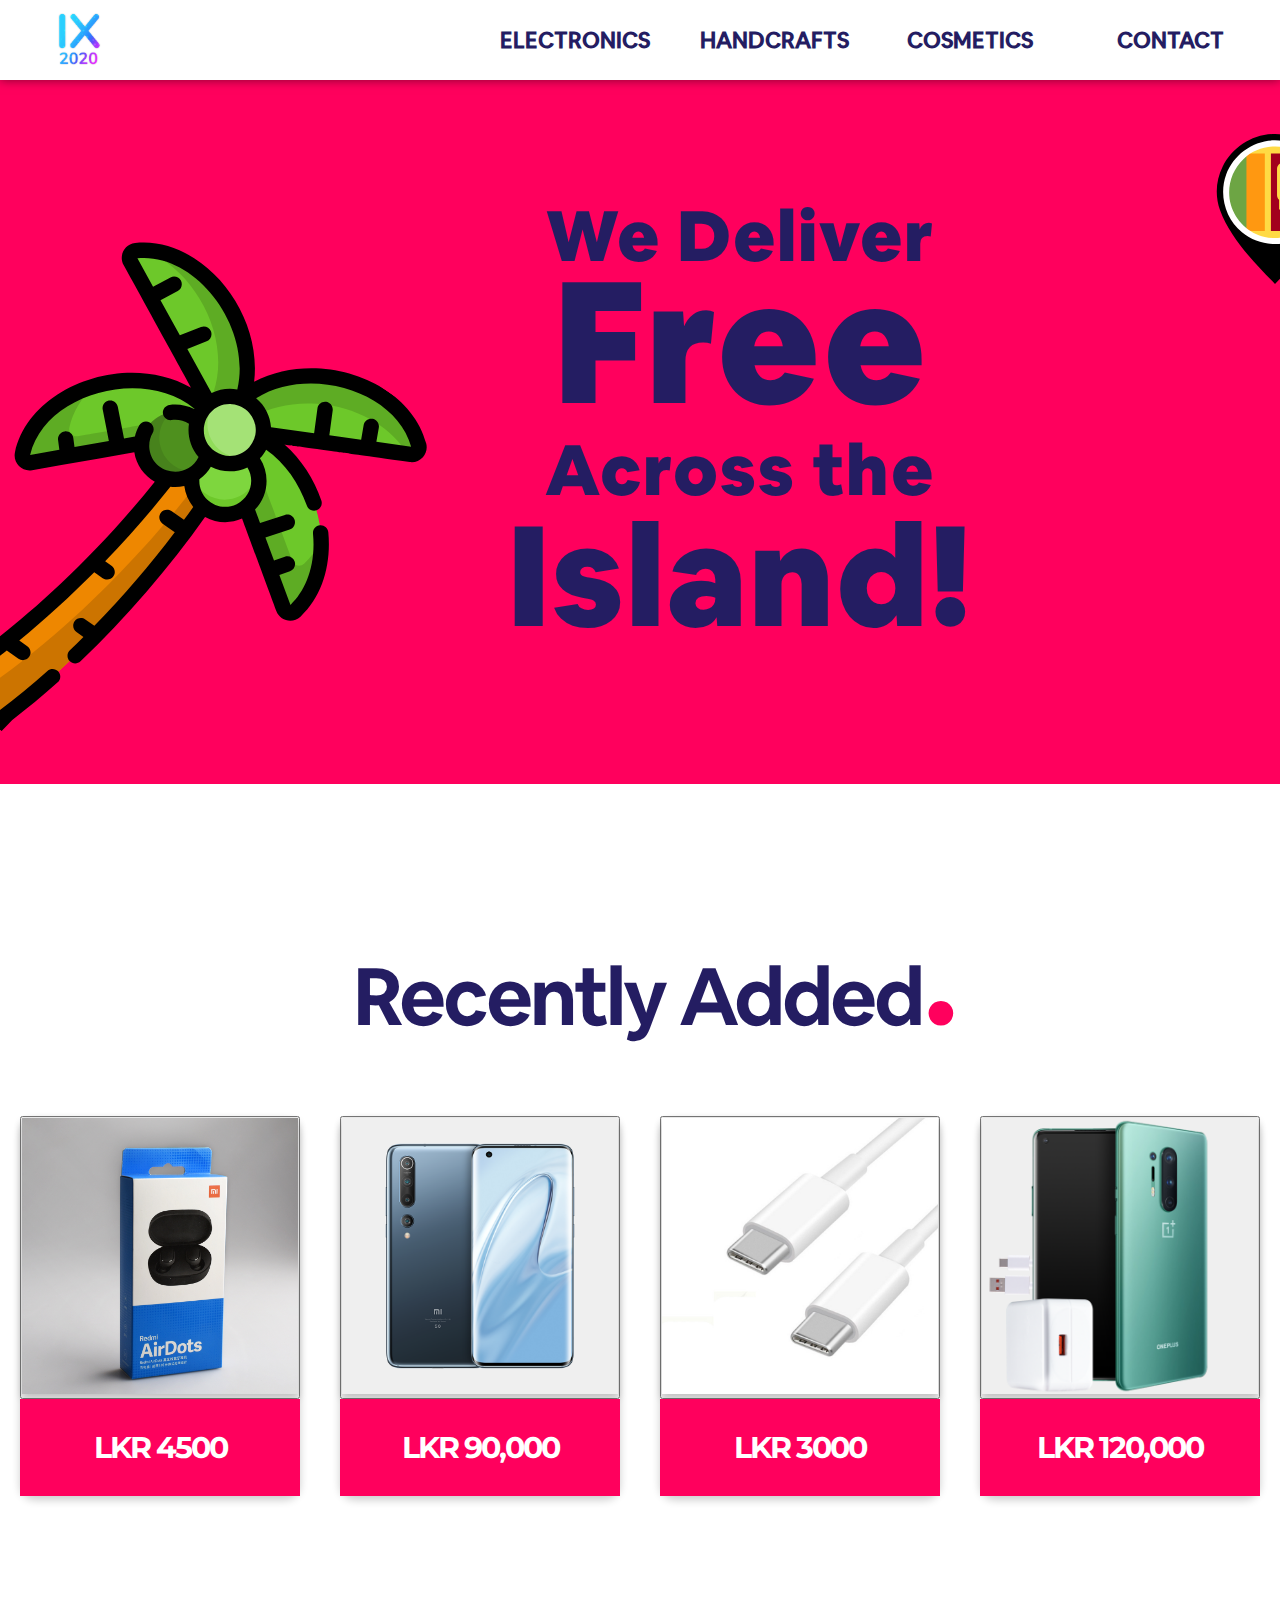
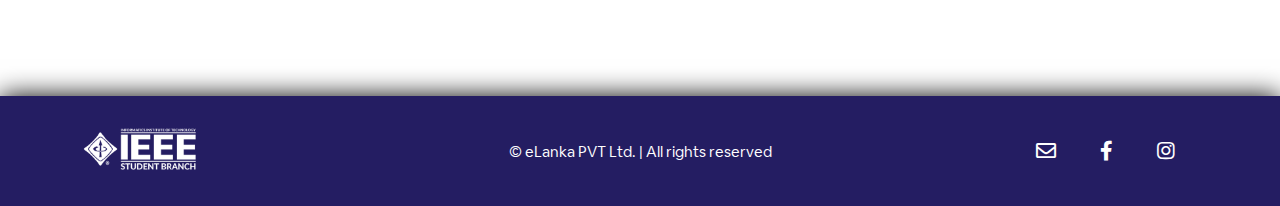
<file: index.html>
<!DOCTYPE html>
<html lang="en">
<head>
    <meta charset="UTF-8">
    <meta name="viewport" content="width=device-width, initial-scale=1.0">
    <link href="https://fonts.googleapis.com/css2?family=Montserrat:wght@300;400;500;600;700;800;900&display=swap" rel="stylesheet">
    <script src="https://ajax.googleapis.com/ajax/libs/jquery/3.5.1/jquery.min.js"></script>
    <script src="./js/anime.min.js"></script>
    <link rel="stylesheet" href="./css/all.min.css">
    <link rel="stylesheet" type="text/css" href="./assets/airbnb/style.css"/>
    <link rel="stylesheet" href="https://cdnjs.cloudflare.com/ajax/libs/animate.css/4.0.0/animate.min.css" />
    <link href="https://unpkg.com/aos@2.3.1/dist/aos.css" rel="stylesheet">
    <script src="https://unpkg.com/aos@2.3.1/dist/aos.js"></script>
    <title>eLanka</title>
    <link rel="icon" href="./assets/icon.png">
    <link rel="stylesheet" href="./css/index.css">
    <link rel="stylesheet" href="./css/hover-min.css">

</head>
<body>
  
        
  
    <div class="landing section" id="landing">
        <div class="top-banner" >
            <div class="logo-box">
                <a href="#about-section"><img class="logo" src="assets/logo.png"></a>
            </div>
            <div class="buttons">
                    <a href="./electronics.html"><button class=" about nav-btn"><span class="fuck">ELECTRONICS</span></button></a> 
         
                    <a href="#timeline"><button class="nav-btn timeline">HANDCRAFTS</button></a>
          
                    <a href="#rules"><button class="nav-btn rules">COSMETICS</button></a>
           
                    <a href="#contact"><button class="nav-btn contact">CONTACT</button></a>
           
            </div>
    </div>

    <div class="second-container">
        <div class="first-text-container">
            <p class="first-text first-text-anime">We Deliver <br /> <span class="free"> Free</span> <br />Across the <br /> <span class="island">Island!</span></p>
        </div>

        <div class="coco-svg-container">
            <svg class="coco-svg" width="512" height="512" viewBox="0 0 512 512" fill="none" xmlns="http://www.w3.org/2000/svg">
                <g clip-path="url(#clip0)">
                <path d="M255.343 130.612C185.801 200.154 140.968 244.972 116.434 269.51C112.685 273.259 106.384 271.957 104.337 267.063C92.2404 238.059 99.6644 199.551 124.52 168.132C156.268 128.086 213.644 105.125 255.343 130.612Z" fill="#5EAC24"/>
                <path d="M237.291 122.768C168.114 191.926 175.568 184.485 140.24 219.809C136.491 223.558 130.19 222.256 128.143 217.362C122.01 202.671 120.897 185.544 124.52 168.133C156.247 128.112 202.953 113.309 237.291 122.768Z" fill="#6DC82A"/>
                <path d="M315.178 175C315.178 175 315.179 175.001 315.178 175C314.825 174.758 314.833 174.758 315.178 175Z" fill="#5EAC24"/>
                <path d="M425.409 238.627C424.275 243.804 418.31 246.219 413.952 243.216C291.491 158.646 365.208 209.547 252.308 131.579C258.913 125.541 267.115 120.731 276.429 117.455C303.753 107.846 340.706 111.354 375.297 135.233C387.289 143.518 397.402 153.295 405.404 163.891C423.15 187.329 430.607 214.737 425.409 238.627Z" fill="#5EAC24"/>
                <path d="M293.863 129.493C293.882 129.506 293.905 129.521 293.929 129.538L293.933 129.542C293.89 129.513 293.858 129.491 293.831 129.472C293.842 129.479 293.853 129.487 293.863 129.493Z" fill="#5EAC24"/>
                <path d="M405.404 163.89C397.402 153.294 387.29 143.518 375.297 135.232C340.706 111.352 303.753 107.845 276.429 117.454C282.718 121.794 388.977 195.178 393.653 198.407C398.011 201.41 403.976 198.995 405.11 193.818C407.189 184.252 407.242 174.108 405.404 163.89Z" fill="#6DC82A"/>
                <path d="M258.052 128.806L256.718 128.144H256.708C256.088 127.839 245.745 122.757 231.117 115.574C193.491 97.0923 127.555 64.7073 126.127 64.0133C92.8278 47.6643 84.1328 43.3903 82.2108 42.4453C82.2108 42.4453 82.1898 42.4343 82.1058 42.3923L82.0948 42.3823L82.0418 42.3613C82.0308 42.3503 82.0208 42.3503 82.0098 42.3403C81.9568 42.3193 81.8628 42.2773 81.8518 42.2663C81.8308 42.2553 81.8098 42.2453 81.7888 42.2343C81.7788 42.2243 81.7678 42.2243 81.7568 42.2243L81.7248 42.2033C76.9788 39.8723 76.1798 33.4773 80.1388 29.9693C82.6068 27.7853 85.2008 25.7903 87.8888 23.9733H87.8998C141.634 -12.2767 236.375 24.1203 256.433 91.3593V91.3693C260.153 103.793 260.898 116.415 258.052 128.806Z" fill="#5EAC24"/>
                <path d="M231.117 115.575C193.491 97.0932 127.555 64.7082 126.127 64.0142C92.8278 47.6642 84.1328 43.3902 82.2108 42.4452C82.2108 42.4452 82.1898 42.4342 82.1058 42.3922L82.0948 42.3822L82.0418 42.3612C82.0308 42.3502 82.0208 42.3502 82.0098 42.3402C81.9568 42.3192 81.8628 42.2772 81.8518 42.2662C81.8308 42.2552 81.8098 42.2452 81.7888 42.2342C81.7788 42.2242 81.7678 42.2242 81.7568 42.2242L81.7248 42.2032C76.9788 39.8722 76.1798 33.4772 80.1388 29.9692C82.6068 27.7852 85.2008 25.7902 87.8888 23.9732H87.8998C141.634 11.8652 211.54 46.6242 228.426 103.256V103.267C229.657 107.352 230.561 111.458 231.117 115.575Z" fill="#6DC82A"/>
                <path d="M430.365 39.4417C430.06 39.5997 428.937 40.1667 427.099 41.1117C407.315 51.2137 305.297 103.331 268.438 122.16C261.297 125.804 256.603 128.209 255.427 128.807C246.722 95.4127 266.506 48.0317 316.964 22.2727C358.674 0.965712 404.806 4.09571 431.762 27.1877C435.783 30.6307 435.08 37.0367 430.365 39.4417Z" fill="#5EAC24"/>
                <path d="M427.099 41.1111C407.315 51.2131 305.296 103.33 268.438 122.159C274.14 94.8561 294.491 65.7361 330.269 47.4751C363.767 30.3581 400.122 29.0141 427.099 41.1111Z" fill="#6DC82A"/>
                <path d="M286.635 207.428C286.635 214.096 286.561 220.806 286.425 227.548C286.31 232.778 286.152 238.028 285.952 243.3C284.398 285 280.197 327.719 273.592 369.051C272.752 374.323 271.87 379.573 270.946 384.803C263.469 427.301 253.441 467.972 241.165 504.127H176.058L182.002 488.848C187.841 473.842 193.333 457.891 198.436 441.246C200.032 436.069 201.586 430.808 203.098 425.494C212.265 393.392 220.026 359.106 226.116 324.242C227.03 319.002 227.901 313.751 228.741 308.49C239.19 242.963 243.632 176.312 240.324 119.207L238.759 110.292H278.632L281.31 114.051C284.904 143.287 286.635 174.822 286.635 207.428Z" fill="#EE8700"/>
                <path d="M286.635 207.428C286.635 214.096 286.561 220.806 286.425 227.548C286.31 232.778 286.152 238.028 285.952 243.3C284.398 285 280.197 327.719 273.592 369.051C272.752 374.323 271.87 379.573 270.946 384.803C263.469 427.301 253.441 467.972 241.165 504.127H203.361L209.305 488.848C215.144 473.842 220.636 457.891 225.739 441.246C227.335 436.069 228.889 430.808 230.402 425.494C239.569 393.392 247.33 359.106 253.42 324.242C254.334 319.002 255.205 313.751 256.045 308.49C266.494 242.963 270.936 176.312 267.628 119.207L266.063 110.292H278.633L281.311 114.051C284.904 143.287 286.635 174.822 286.635 207.428Z" fill="#CC7400"/>
                <path d="M262.137 170.569C262.137 173.478 261.78 176.303 261.097 178.991C257.338 193.945 243.802 205.002 227.693 205.002C208.675 205.002 193.26 189.586 193.26 170.569C193.26 160.467 197.607 151.383 204.538 145.072C210.66 139.527 218.778 136.136 227.693 136.136C246.711 136.136 262.137 151.552 262.137 170.569Z" fill="#47821C"/>
                <path d="M262.137 170.569C262.137 173.478 261.78 176.303 261.097 178.991C254.975 184.546 246.847 187.938 237.932 187.938C218.914 187.938 203.499 172.522 203.499 153.505C203.499 150.596 203.856 147.771 204.539 145.073C210.661 139.528 218.779 136.137 227.694 136.137C246.711 136.136 262.137 151.552 262.137 170.569Z" fill="#4E901E"/>
                <path d="M324.702 170.569C324.702 189.587 309.286 205.002 290.269 205.002C276.355 205.002 264.373 196.748 258.944 184.871C256.949 180.513 255.836 175.672 255.836 170.568C255.836 151.55 271.252 136.135 290.269 136.135C298.691 136.135 306.42 139.159 312.405 144.189C319.925 150.512 324.702 159.984 324.702 170.569Z" fill="#6DC82A"/>
                <path d="M315.514 158.493C315.514 177.511 300.098 192.926 281.081 192.926C272.649 192.926 264.93 189.902 258.945 184.872C256.95 180.514 255.837 175.673 255.837 170.569C255.837 151.551 271.253 136.136 290.27 136.136C298.692 136.136 306.421 139.16 312.406 144.19C314.402 148.548 315.514 153.389 315.514 158.493Z" fill="#7ED63E"/>
                <path d="M294.47 125.267C294.47 131.001 293.073 136.409 290.585 141.166C284.841 152.182 273.321 159.7 260.037 159.7C241.009 159.7 225.593 144.284 225.593 125.267C225.593 113.968 231.033 103.939 239.444 97.649C245.188 93.375 252.318 90.834 260.037 90.834C279.054 90.834 294.47 106.25 294.47 125.267Z" fill="#91DC5A"/>
                <path d="M294.47 125.267C294.47 131.001 293.073 136.409 290.585 141.166C284.841 145.45 277.732 147.981 270.013 147.981C250.985 147.981 235.569 132.565 235.569 113.537C235.569 107.803 236.966 102.406 239.444 97.649C245.188 93.375 252.318 90.834 260.037 90.834C279.054 90.834 294.47 106.25 294.47 125.267Z" fill="#A4E276"/>
                <path d="M319.215 105.066C319.209 105.069 319.202 105.072 319.196 105.075C319.204 105.072 319.21 105.068 319.215 105.066Z" fill="black"/>
                <path d="M436.887 21.2012C385.862 -22.4868 289.99 4.95823 256.278 70.4832C221.112 4.71923 124.64 -19.8618 74.9231 24.0682C66.7711 31.3062 68.4881 44.4832 78.2621 49.2812C118.857 69.2282 205.321 111.681 207.006 112.508C131.463 119.271 70.1751 205.585 97.0701 270.098C101.295 280.189 114.333 282.753 122 275.086L143.485 253.601C161.477 235.608 179.29 217.796 197.135 199.951C206.213 209.386 218.999 213.906 231.673 212.689C220.665 381.707 171.578 493.054 170.673 496.249L166 512.001C166 507.651 161.649 512.001 166 512.001C166 516.351 157.5 549.5 102.436 512.001C107.037 512.001 236.308 512.001 244.5 512.001C248.851 512.001 157.5 497 178.5 506.5C195 511.5 253.851 512.001 249.5 512.001L252.056 496.249C257.905 477.989 263.291 458.446 268.09 438.012C269.088 433.78 266.462 429.538 262.23 428.54C257.998 427.553 253.756 430.168 252.758 434.41C247.623 456.241 241.826 477.021 235.495 496.249H187.578C189.486 491.057 196.429 474.942 206.668 441.246H221.275C225.622 441.246 229.151 437.718 229.151 433.37C229.151 429.022 225.623 425.494 221.275 425.494H211.288C220.34 393.403 228.037 359.127 234.096 324.242H244.639C248.986 324.242 252.515 320.724 252.515 316.366C252.515 312.019 248.987 308.49 244.639 308.49H236.7C242.035 274.792 245.804 240.758 247.747 207.816C251.979 205.527 255.77 202.544 258.983 199.027C264.223 204.792 271.038 209.108 278.746 211.282C278.725 216.68 278.662 222.098 278.536 227.548H262.84C258.493 227.548 254.964 231.076 254.964 235.424C254.964 239.771 258.492 243.3 262.84 243.3H278.077C276.533 285.052 272.312 327.603 265.623 369.051H254.282C249.935 369.051 246.406 372.579 246.406 376.927C246.406 381.275 249.934 384.803 254.282 384.803H262.956C261.811 391.198 260.625 397.562 259.365 403.884C258.525 408.147 261.297 412.295 265.561 413.135C269.824 413.986 273.972 411.213 274.823 406.95C287.418 343.252 294.223 275.9 294.492 212.669C308.08 211.314 319.779 203.523 326.51 192.391C326.403 192.316 398.016 241.779 409.479 249.696C418.238 255.762 430.727 251.216 433.107 240.298C439.687 209.846 427.802 177.708 406.917 153.191C404.092 149.883 399.125 149.484 395.817 152.298C392.499 155.123 392.1 160.09 394.924 163.408C416.239 188.433 422.12 215.636 417.837 236.328L390.902 217.73L397.612 208.405C400.143 204.866 399.345 199.952 395.816 197.41C392.277 194.869 387.363 195.667 384.821 199.206L377.943 208.773L357.182 194.439L372.881 173.552C375.496 170.076 374.792 165.141 371.316 162.526C367.84 159.911 362.905 160.615 360.29 164.091L344.213 185.482L332.074 177.092C335.166 157.484 324.112 138.63 306.105 131.339C306.642 127.714 306.682 123.937 306.263 120.397C330.063 120.42 353.599 129.291 373.187 143.394C376.715 145.935 381.64 145.148 384.182 141.63C386.734 138.102 385.946 133.177 382.418 130.625C363.809 117.171 341.659 107.898 318.666 105.349C318.644 105.361 318.646 105.36 318.666 105.349C318.772 105.294 319.303 105.023 319.197 105.078C356.779 85.8812 285.339 122.372 358.055 85.2292H358.066C397.779 64.9382 343.043 92.8832 433.947 46.4592C438.483 44.1382 441.55 39.7382 442.159 34.6772C442.757 29.5812 440.781 24.5512 436.887 21.2012ZM180.953 82.1712L192.662 64.4452C195.067 60.8122 194.069 55.9292 190.436 53.5342C186.803 51.1292 181.92 52.1272 179.525 55.7602L166.703 75.1662L129.792 57.0312L138.854 39.2112C140.828 35.3362 139.285 30.5902 135.41 28.6262C131.535 26.6522 126.799 28.1952 124.825 32.0702L115.658 50.0902L85.8451 35.4512C130.936 -3.59177 222.259 25.3872 246.649 86.7912C238.385 90.5822 231.548 96.9462 227.169 104.863L180.953 82.1712ZM208.298 188.789C204.021 184.241 201.629 178.333 201.252 173.058C200.842 168.732 196.989 165.55 192.683 165.938C188.346 166.348 185.164 170.18 185.563 174.507C185.952 178.697 186.928 182.677 188.409 186.394L180.397 194.406L156.549 171.461C153.42 168.437 148.432 168.531 145.418 171.671C142.404 174.8 142.499 179.788 145.628 182.802L169.256 205.547L143.99 230.813L137.647 223.893C134.707 220.68 129.729 220.459 126.526 223.399C123.313 226.339 123.092 231.317 126.032 234.53L132.837 241.965L111.362 263.44C87.1281 203.609 154.134 122.664 222.012 128.081C222.022 128.27 222.033 128.449 222.054 128.638C213.401 129.783 205.326 133.584 198.857 139.601C195.675 142.573 195.497 147.55 198.458 150.732C201.43 153.924 206.407 154.092 209.589 151.131C214.188 146.847 220.09 144.358 226.328 144.053C231.492 154.495 241.219 163.047 253.914 166.305C258.21 192.083 226.104 207.752 208.298 188.789ZM250.723 102.417H251.049C251.039 102.354 251.028 102.301 251.017 102.249C268.962 91.8312 292.834 105.482 290.627 128.26C289.143 141.455 277.905 151.825 264.238 151.825C237.023 151.825 227.729 115.942 250.723 102.417ZM313.509 183.412C303.53 201.429 278.176 201.576 267.661 184.483C269.676 178.714 270.342 172.68 269.877 167.198C283.036 165.464 294.519 157.505 300.96 146.259C315.23 152.552 321.078 169.742 313.509 183.412ZM319.026 105.162C319.033 105.159 319.043 105.154 319.049 105.15C319.042 105.155 319.035 105.158 319.026 105.162ZM394.126 49.1132L387.836 35.7772C385.988 31.8502 381.283 30.1592 377.356 32.0182C373.418 33.8772 371.738 38.5712 373.597 42.4982L380.097 56.2752L350.83 71.2292L339.058 48.4732C337.052 44.6092 332.306 43.0962 328.441 45.0922C324.577 47.0982 323.064 51.8442 325.06 55.7092L336.8 78.4022L297.116 98.6692C290.017 89.9112 279.495 84.0302 267.597 83.0962C293.612 22.8592 381.782 -4.42076 426.143 32.7542L394.126 49.1132Z" fill="black"/>
                <path d="M318.664 105.347L318.673 105.343L318.664 105.347Z" fill="black"/>
                </g>
                <defs>
                <clipPath id="clip0">
                <rect width="512.001" height="512.001" fill="white"/>
                </clipPath>
                </defs>
                </svg>
        </div>

        <div class="sl-svg-container">
            <svg class="sl-svg" width="512" height="512" viewBox="0 0 512 512" fill="none" xmlns="http://www.w3.org/2000/svg">
                <path d="M434.439 110.654C401.179 45.876 334.359 0.003 255.98 0V101.329C311.458 101.333 356.573 145 356.575 200.48C356.575 255.285 311.084 302.528 255.98 302.531V512C326.626 438.383 407.933 357.458 443.509 260.572C461.298 212.121 457.979 156.5 434.439 110.654Z" fill="black"/>
                <path d="M68.4917 260.572C104.067 357.458 185.374 438.383 256.02 512V302.531C200.917 302.528 155.425 255.285 155.425 200.48C155.427 145.002 200.542 101.333 256.02 101.329V0C177.641 0.003 110.821 45.876 77.5597 110.654C54.0207 156.5 50.7017 212.121 68.4917 260.572Z" fill="black"/>
                <path d="M256 358.773C344.366 358.773 416 287.139 416 198.773C416 110.408 344.366 38.7734 256 38.7734C167.634 38.7734 96 110.408 96 198.773C96 287.139 167.634 358.773 256 358.773Z" fill="#FFDA44"/>
                <path d="M221.217 66.5977H165.821C163.366 68.2757 160.962 70.0227 158.608 71.8317L144.695 198.772L158.608 325.712C160.962 327.521 163.365 329.267 165.821 330.945H221.217V66.5977Z" fill="#FF9811"/>
                <path d="M96 198.772C96 250.487 120.543 296.464 158.608 325.712V71.833C120.543 101.081 96 147.057 96 198.772Z" fill="#6DA544"/>
                <path d="M353.391 136.313V140.316L353.539 140.338L353.391 136.313Z" fill="#FFDA44"/>
                <path d="M403.246 240.512H373.101L360.348 254.425V282.251H332.521V268.338H346.435V240.512H283.827V257.903H269.913V224.758C265.645 220.936 262.957 215.386 262.957 209.207V118.772C262.957 107.247 272.301 97.9026 283.826 97.9026V226.598H311.652L321.2 218.642C319.531 214.67 318.608 210.308 318.608 205.729V184.86H297.74V143.121H339.479C339.479 136.165 349.913 129.208 349.913 129.208C349.913 129.208 360.348 136.165 360.348 143.121V153.556V184.861C368.087 184.953 380.383 184.752 393.667 184.861C390.177 178.761 388.173 171.523 388.173 163.992C388.173 151.716 393.474 140.68 401.911 133.043C389.751 106.097 370.346 83.1216 346.18 66.5996H242.088V330.948H346.18C375.568 310.859 397.91 281.227 408.751 246.517L403.246 240.512Z" fill="#A2001D"/>
                <path d="M255.929 21.7061C182.184 21.7061 114.478 69.2591 89.319 138.513C63.976 208.286 86.177 288.348 143.293 335.583C200.529 382.921 283.662 389.208 347.271 350.731C410.897 312.242 444.499 236.05 429.542 163.158C414.889 91.7701 355.517 35.1201 283.472 23.8421C274.361 22.4161 265.141 21.7061 255.929 21.7061ZM398.59 263.184C368.349 330.194 292.858 367.986 221.111 351.583C165.896 338.962 120.727 295.819 105.333 241.388C89.584 185.73 106.661 124.584 148.75 84.9631C194.284 42.0961 262.922 30.3921 320.071 56.1641C388.299 86.9311 426.042 164.308 407.722 237.009C405.459 245.986 402.37 254.739 398.59 263.184C400.132 259.739 396.502 267.811 398.59 263.184Z" fill="white"/>
                </svg>
        </div>
    </div>

    <div class="about-section" id="about">
       
        <div class="about-head-container">
            <div class="about-head-box">
                <p class="head-text">Recently Added<span class="pink">.</span></p>
            </div>
        </div>

        <div class="card-container">

            <div class="card">
                <button onclick="test()" id="myBtn">
                <div class="img-box">
                    
                    <div class="buy-btn-box">
                        <p class="buy-btn">Redmi AirDots</p>
                    </div>
                        <img class="com-img" src="./assets/images/test.jpg" alt="pic">
                </div>
            </button>
                <div class="item-desc">
                    <p class="item-desc-title">LKR 4500</p>
                </div>
            </div>

            <div class="card">
                <button onclick="test()" id="myBtn">
                <div class="img-box">
                    
                    <div class="buy-btn-box">
                        <p class="buy-btn">Redmi Mi 10</p>
                    </div>
                        <img class="com-img" src="./assets/images/mi.png" alt="pic">
                </div>
            </button>
                <div class="item-desc">
                    <p class="item-desc-title">LKR 90,000</p>
                </div>
            </div>

            <div class="card">
                <button onclick="test()" id="myBtn">
                <div class="img-box">
                    
                    <div class="buy-btn-box">
                        <p class="buy-btn">USB Type C to C</p>
                    </div>
                        <img class="com-img" src="./assets/images/typeC.jpeg" alt="pic">
                </div>
            </button>
                <div class="item-desc">
                    <p class="item-desc-title">LKR 3000</p>
                </div>
            </div>

            <div class="card">
                <button onclick="test()" id="myBtn">
                <div class="img-box">
                    
                    <div class="buy-btn-box">
                        <p class="buy-btn">Oneplus 8 Pro</p>
                    </div>
                        <img class="com-img" src="./assets/images/8proo.png" alt="pic">
                </div>
            </button>
                <div class="item-desc">
                    <p class="item-desc-title">LKR 120,000</p>
                </div>
            </div>

           

            

           



        </div>
    </div>


    <div id="myModal" class="modal">

        <!-- Modal content -->
        <span class="close">&times;</span>
        <div class="modal-content">
        <div class="img-container">
            <div class="image-box">
                <img class="modal-img" src="./assets/images/mi.png" alt="pic">
            </div>
        </div>
        <div class="other-container">
            <div class="top-container">
                <p class="info-head">Redmi Mi 10</p>
                <p class="info-price">LKR 90,000</p>
            </div>

            <div class="desc-container">
                <p class="desc-text">Qualcomm® Kryo™ 585, 7 nm Process Technology
                    CPU frequency: Octa-core processor, up to 2.84 GHz
                    Qualcomm's trifecta design: 1 x 2.84GHz super large core + 3 x 2.42GHz large core + 4 x 1.80GHz small core
                    GPU: Adreno™ 650 GPU, up to 587MHz
                    AIE: 5th generation AIE processor</p>
            </div>
            <div class="modal-btn-container">
                <button class="cart-btn">Add to Cart</button>
            </div>
        </div>
          <p id="text" class="invoice-text"></p>
        </div>
      
    </div>

  
    <!-- <div class="faq-section">
       
        <div class="faq-body-container">
            
 
            <div class="accordion-container">
                <div class="accordion-box">
                    <button class="accordion">How many can be there in a team?</button>
                    <div class="panel">
                    <p class="panel-text">2-3 members per team</p>
                    </div>
    
                    <button class="accordion">When will the competition be held?</button>
                    <div class="panel">
                    <p class="panel-text">
                        Workshop - 12th June 2020
                        <br/>
                        <br/>
                        Initial round - 20th June 2020
                        <br/>
                        <br/>
                        Final round - 27th June 2020
                        </p>
                    </div>
    
                    <button class="accordion">What is the duration of the designathon?</button>
                    <div class="panel">
                    <p  class="panel-text">Initial round - 12 hours
                        <br/>
                        <br/>
                        Final round - 24 hours
                    </p>
                    </div>


                    <button class="accordion">What tools can be used?</button>
                    <div class="panel">
                    <p class="panel-text">
                        Figma (recommended)
                        <br/>
                        <br/>
                        Sketch
                        <br/>
                        <br/>
                        Adobe XD
                        <br/>
                        <br/>
                        Invision
                        <br/>
                        <br/>
                        Azure
                        <br/>
                        <br/>
                        Proto.io

                    </p>
                    </div>

                    <button class="accordion">What are the expected deliverables?</button>
                    <div class="panel">
                    <p class="panel-text">
                        Prototype link
                        <br/>
                        <br/>
                        Walkthrough video link
                        <br/>
                        <br/>
                        UI/UX documentation

                    </p>
                    </div>
                </div>
            </div>

          
        </div>
    </div> -->

    <div class="footer">
        <div class="footer-left">
            <div>
            <img class="ieee-logo" src="./assets/ieee-logo.png">
            </div>

        </div>
        <div class="footer-element">
           
            <div class="footer-copyright">
                <p class="footer-text">&copy; <span class="footer-insta">eLanka PVT Ltd.</span> | <span class="xoxo">All rights reserved</span></p>
                
            </div>
        </div>
        <div class="footer-right">
            <div class="footer-icons">
                <a href="mailto:ix.designathon@gmail.com" target="_blank"><i class="far fa-envelope icon footer-email"></i></a>
                <a href="https://www.facebook.com/ieeeinformatics/" target="_blank"><i class="fab fa-facebook-f icon footer-fb"></i></a>
                <a href="https://instagram.com/ieeeiit?igshid=1x4l51c58bzpj" target="_blank"><i class="fab fa-instagram icon footer-insta"></i></a>
            </div>
        </div>

        
    </div>


<script>


    function test(){
      
    }
    
    

    var modal = document.getElementById("myModal");
    var btn = document.getElementById("myBtn");
    var span = document.getElementsByClassName("close")[0];
    
    // When the user clicks the button, open the modal 
    btn.onclick = function() {
      modal.style.display = "block";
        // var output = "hiii";
        document.getElementById("text").innerHTML = output;
    }
    
    // When the user clicks on <span> (x), close the modal
    span.onclick = function() {
      modal.style.display = "none";
    }
    
    // When the user clicks anywhere outside of the modal, close it
    window.onclick = function(event) {
      if (event.target == modal) {
        modal.style.display = "none";
      }
    }
    
        </script>
    
</body>
</html>
</file>
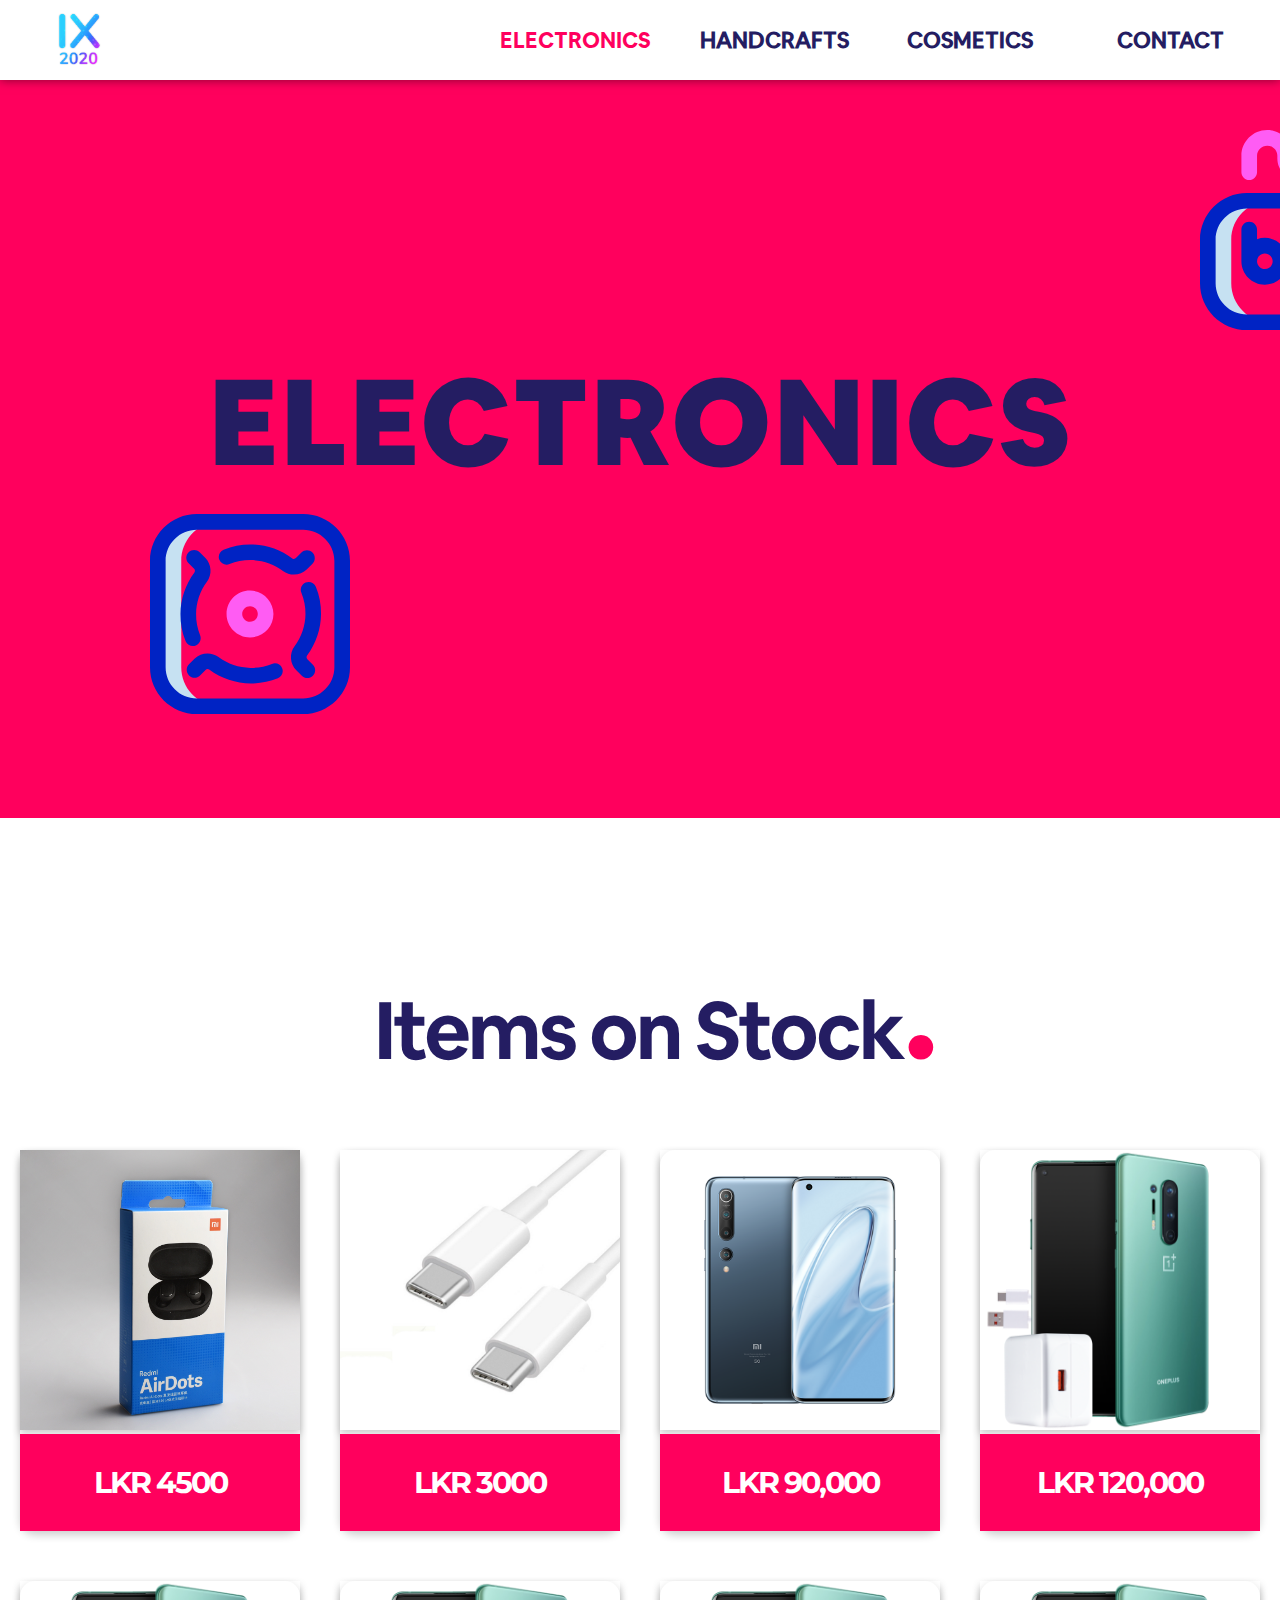
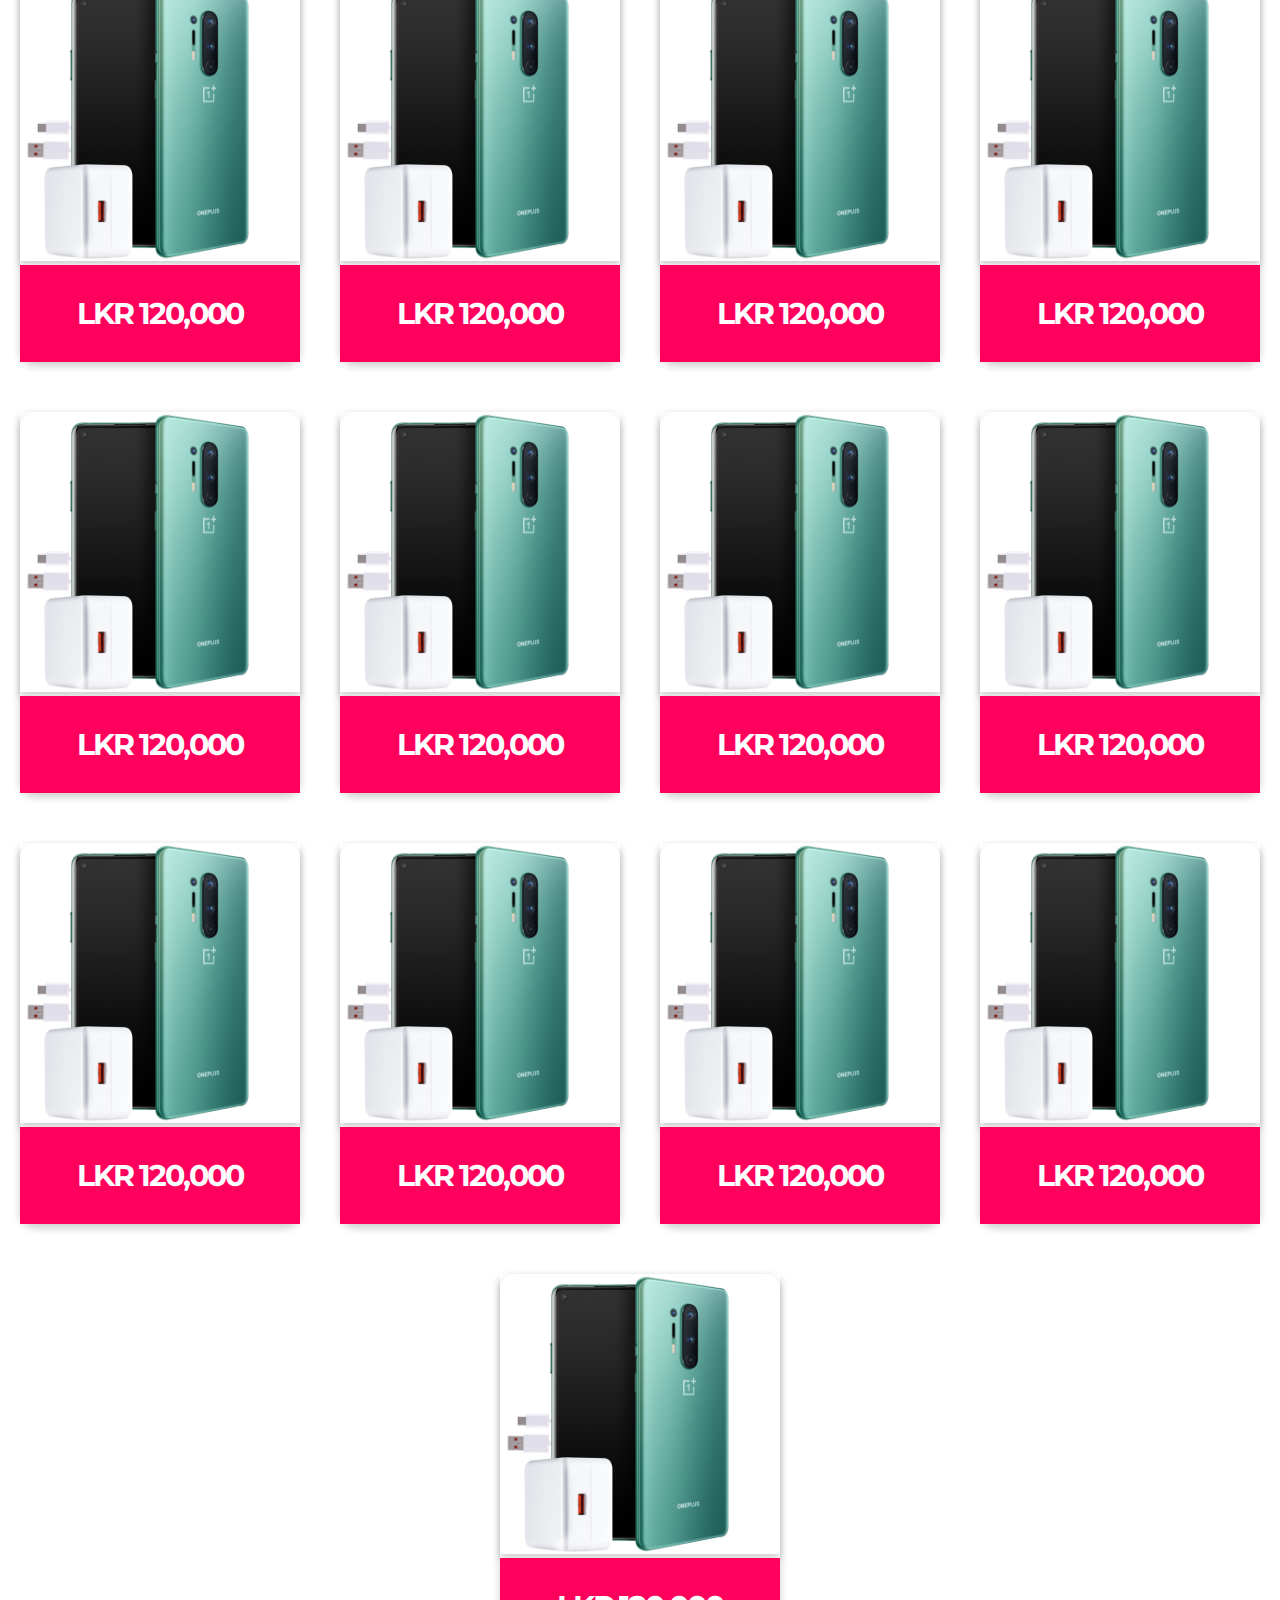
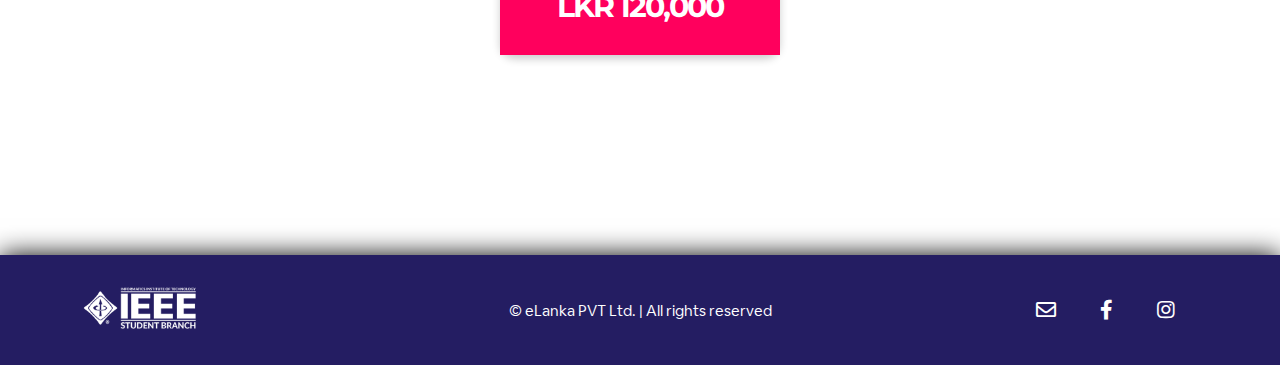
<file: electronics.html>
<!DOCTYPE html>
<html lang="en">
<head>
    <meta charset="UTF-8">
    <meta name="viewport" content="width=device-width, initial-scale=1.0">
    <link href="https://fonts.googleapis.com/css2?family=Montserrat:wght@300;400;500;600;700;800;900&display=swap" rel="stylesheet">
    <script src="https://ajax.googleapis.com/ajax/libs/jquery/3.5.1/jquery.min.js"></script>
    <script src="./js/anime.min.js"></script>
    <link rel="stylesheet" href="./css/all.min.css">
    <link rel="stylesheet" type="text/css" href="./assets/airbnb/style.css"/>
    <link rel="stylesheet" href="https://cdnjs.cloudflare.com/ajax/libs/animate.css/4.0.0/animate.min.css" />
    <link href="https://unpkg.com/aos@2.3.1/dist/aos.css" rel="stylesheet">
    <script src="https://unpkg.com/aos@2.3.1/dist/aos.js"></script>
    <title>eLanka</title>
    <link rel="icon" href="./assets/icon.png">
    <link rel="stylesheet" href="./css/electro.css">
    <link rel="stylesheet" href="./css/hover-min.css">

</head>
<body>
  
        
  
    <div class="landing section" id="landing">
        <div class="top-banner" >
            <div class="logo-box">
                <a href="./index.html"><img class="logo" src="assets/logo.png"></a>
            </div>
            <div class="buttons">
                    <a href="#about"><button class=" about nav-btn-focus"><span class="fuck">ELECTRONICS</span></button></a> 
         
                    <a href="#timeline"><button class="nav-btn timeline">HANDCRAFTS</button></a>
          
                    <a href="#rules"><button class="nav-btn rules">COSMETICS</button></a>
           
                    <a href="#contact"><button class="nav-btn contact">CONTACT</button></a>
           
            </div>
    </div>

    <div class="second-container">

        <div class="electro-svg-container">
            <svg class="electro-svg-1" id="Layer_1" enable-background="new 0 0 512 512" height="512" viewBox="0 0 512 512" width="512" xmlns="http://www.w3.org/2000/svg"><g><path d="m80 392v-111c0-55.229 44.771-100 100-100h-60c-55.229 0-100 44.771-100 100v111c0 55.229 44.771 100 100 100h60c-55.229 0-100-44.771-100-100z" fill="#c6e1f2"/><path d="m392 161h-96-80-96c-66.168 0-120 53.832-120 120v111c0 66.168 53.832 120 120 120h272c66.168 0 120-53.832 120-120v-111c0-66.168-53.832-120-120-120zm80 231c0 44.112-35.888 80-80 80h-272c-44.112 0-80-35.888-80-80v-111c0-44.112 35.888-80 80-80h96 80 96c44.112 0 80 35.888 80 80zm-306-116c-7.011 0-13.74 1.22-20 3.44v-24.44c0-11.046-8.954-20-20-20s-20 8.954-20 20v81c0 33.084 26.916 60 60 60s60-26.916 60-60-26.916-60-60-60zm0 80c-11.028 0-20-8.972-20-20s8.972-20 20-20 20 8.972 20 20-8.972 20-20 20zm230-121c-11.046 0-20 8.954-20 20v17.768c-9.098-4.334-19.269-6.768-30-6.768-38.598 0-70 31.402-70 70s31.402 70 70 70 70-31.402 70-70c0-.67 0-81 0-81 0-11.046-8.954-20-20-20zm-50 131c-16.542 0-30-13.458-30-30s13.458-30 30-30 30 13.458 30 30-13.458 30-30 30z" fill="#0023c4"/><path d="m279.002 128.002c-.001 0-.001 0 0 0l-26.003-.001c-30.326-.001-54.999-24.674-54.999-55.001v-7c0-14.336-11.664-26-26-26s-26 11.664-26 26v42c0 11.046-8.954 20-20 20s-20-8.954-20-20v-42c0-36.393 29.607-66 66-66s66 29.607 66 66v7c0 8.271 6.729 15 15.001 15l26.001.001c4.006 0 7.773-1.561 10.606-4.394 2.834-2.833 4.395-6.601 4.395-10.608 0-31.981 26.019-58 58-58h5.997c31.981 0 58 26.019 58 58v35c0 11.046-8.954 20-20 20s-20-8.954-20-20v-34.999c0-9.925-8.075-18-18-18h-5.997c-9.925 0-18 8.075-18 18 0 14.691-5.722 28.504-16.11 38.893-10.388 10.388-24.201 16.109-38.891 16.109z" fill="#ff5cf4"/></g></svg>
        </div>

        <div class="first-text-container">
            <p class="first-text first-text-anime">ELECTRONICS</p>
        </div>

        <div class="electro-svg-container">
            <svg class="electro-svg" id="Layer_1" enable-background="new 0 0 512 512" height="512" viewBox="0 0 512 512" width="512" xmlns="http://www.w3.org/2000/svg"><g><path d="m167.225 19.826-47.225.174c-55.229 0-100 44.771-100 100v272c0 55.229 44.771 100 100 100l52.058-.313c-51.515-4.049-92.058-47.132-92.058-99.687v-272c0-50.9 38.029-93.767 87.225-100.174z" fill="#c6e1f2"/><g fill="#0023c4"><g><path d="m118 256c0 .058.001-.058 0 0z"/><path d="m141.233 111.948-14.091-14.091c-7.811-7.811-20.475-7.811-28.285 0s-7.811 20.475 0 28.285l14.091 14.091c2.501 2.5 2.83 6.468.766 9.228-22.863 30.56-35.545 68.336-35.714 106.377-.291 24.084 4.174 47.549 13.273 69.748 3.172 7.738 10.638 12.42 18.514 12.419 2.525 0 5.096-.481 7.578-1.499 10.22-4.189 15.109-15.871 10.92-26.092-7.061-17.226-10.52-35.701-10.285-54.414.116-29.544 9.969-58.82 27.743-82.578 13.898-18.577 11.958-45.005-4.51-61.474z"/></g><g><path d="m258 434c-.524 0 .191.003 0 0z"/><path d="m338.326 394.623c-4.189-10.22-15.867-15.111-26.092-10.92-17.223 7.061-36.48 10.507-55.234 10.297-.063-.001-.08-.001-.075-.002-29.188-.27-57.937-10.109-81.502-27.739-18.575-13.898-45.003-11.961-61.475 4.508l-14.091 14.091c-7.81 7.811-7.81 20.475 0 28.285 7.811 7.811 20.475 7.811 28.285 0l14.09-14.091c2.501-2.5 6.467-2.83 9.229-.765 30.583 22.88 68.587 35.564 106.539 35.713 23.313 0 47.89-4.466 69.406-13.285 10.22-4.19 15.11-15.871 10.92-26.092z"/><path d="m256.925 393.998c.025 0 .05.002.075.002.206-.006-.059-.004-.075-.002z"/></g><path d="m258.079 78c.194-.005-.196-.001 0 0z"/><path d="m392 0h-272c-66.168 0-120 53.832-120 120v272c0 66.168 53.832 120 120 120h272c66.168 0 120-53.832 120-120v-272c0-66.168-53.832-120-120-120zm80 392c0 44.112-35.888 80-80 80h-272c-44.112 0-80-35.888-80-80v-272c0-44.112 35.888-80 80-80h272c44.112 0 80 35.888 80 80z"/><g><path d="m415.962 98.857c-7.811-7.811-20.475-7.811-28.285 0l-14.091 14.092c-2.499 2.502-6.466 2.83-9.227.766-30.584-22.882-68.328-35.566-106.28-35.715-23.89-.212-47.67 4.27-69.664 13.285-10.221 4.188-15.11 15.87-10.921 26.091 4.188 10.219 15.866 15.111 26.091 10.921 17.227-7.061 35.677-10.516 54.415-10.297.051.001.067.001.072.002 29.181.275 58.765 10.114 82.325 27.741 8.306 6.214 18.177 9.261 28.029 9.261 12.185 0 24.339-4.665 33.444-13.771l14.091-14.091c7.81-7.81 7.81-20.474.001-28.285z"/><path d="m258.072 118.002c-.024 0-.048-.002-.072-.002-.228.007.095.005.072.002z"/></g><g><path d="m398 256c0-.058-.001.058 0 0z"/><path d="m402.871 371.767c-2.501-2.5-2.83-6.467-.765-9.228 22.861-30.558 35.543-68.328 35.712-106.367.293-24.086-4.172-47.555-13.271-69.757-4.188-10.22-15.868-15.113-26.091-10.921-10.221 4.188-15.11 15.87-10.921 26.091 7.061 17.228 10.7 35.703 10.465 54.415-.116 29.545-10.149 58.821-27.922 82.577-13.899 18.577-11.961 45.005 4.508 61.475l14.091 14.091c3.905 3.905 9.024 5.857 14.143 5.857s10.237-1.952 14.143-5.857c7.81-7.811 7.81-20.475 0-28.285z"/></g></g><path d="m256 316c-33.084 0-60-26.916-60-60s26.916-60 60-60 60 26.916 60 60-26.916 60-60 60zm0-80c-11.028 0-20 8.972-20 20s8.972 20 20 20 20-8.972 20-20-8.972-20-20-20z" fill="#ff5cf3"/></g></svg>
        </div>

      
    </div>

    <div class="about-section" id="about">
       
        <div class="about-head-container">
            <div class="about-head-box">
                <p class="head-text">Items on Stock<span class="pink">.</span></p>
            </div>
        </div>

        <div class="card-container">

            <div class="card">
                <div class="img-box">
                    <div class="buy-btn-box">
                        <p class="buy-btn">Redmi AirDots</p>
                    </div>
                    <img class="com-img" src="./assets/images/test.jpg" alt="pic">
                </div>
                <div class="item-desc">
                    <p class="item-desc-title">LKR 4500</p>
                </div>
            </div>

            <div class="card">
                <div class="img-box">
                    <div class="buy-btn-box">
                        <p class="buy-btn">USB C to C</p>
                    </div>
                    <img class="com-img" src="./assets/images/typeC.jpeg" alt="pic">
                </div>
                <div class="item-desc">
                    <p class="item-desc-title">LKR 3000</p>
                </div>
            </div>

            <div class="card">
                <div class="img-box">
                    <div class="buy-btn-box">
                        <p class="buy-btn">Xiaomi Mi 10</p>
                    </div>
                    <img class="com-img" src="./assets/images/mi.png" alt="pic">
                </div>
                <div class="item-desc">
                    <p class="item-desc-title">LKR 90,000</p>
                </div>
            </div>

            <div class="card">
                <div class="img-box">
                    <div class="buy-btn-box">
                        <p class="buy-btn">One Plus 8 Pro</p>
                    </div>
                    <img class="com-img" src="./assets/images/8proo.png" alt="pic">
                </div>
                <div class="item-desc">
                    <p class="item-desc-title">LKR 120,000</p>
                </div>
            </div>

            <div class="card">
                <div class="img-box">
                    <div class="buy-btn-box">
                        <p class="buy-btn">One Plus 8 Pro</p>
                    </div>
                    <img class="com-img" src="./assets/images/8proo.png" alt="pic">
                </div>
                <div class="item-desc">
                    <p class="item-desc-title">LKR 120,000</p>
                </div>
            </div>

            <div class="card">
                <div class="img-box">
                    <div class="buy-btn-box">
                        <p class="buy-btn">One Plus 8 Pro</p>
                    </div>
                    <img class="com-img" src="./assets/images/8proo.png" alt="pic">
                </div>
                <div class="item-desc">
                    <p class="item-desc-title">LKR 120,000</p>
                </div>
            </div>

            <div class="card">
                <div class="img-box">
                    <div class="buy-btn-box">
                        <p class="buy-btn">One Plus 8 Pro</p>
                    </div>
                    <img class="com-img" src="./assets/images/8proo.png" alt="pic">
                </div>
                <div class="item-desc">
                    <p class="item-desc-title">LKR 120,000</p>
                </div>
            </div>


            <div class="card">
                <div class="img-box">
                    <div class="buy-btn-box">
                        <p class="buy-btn">One Plus 8 Pro</p>
                    </div>
                    <img class="com-img" src="./assets/images/8proo.png" alt="pic">
                </div>
                <div class="item-desc">
                    <p class="item-desc-title">LKR 120,000</p>
                </div>
            </div>


            <div class="card">
                <div class="img-box">
                    <div class="buy-btn-box">
                        <p class="buy-btn">One Plus 8 Pro</p>
                    </div>
                    <img class="com-img" src="./assets/images/8proo.png" alt="pic">
                </div>
                <div class="item-desc">
                    <p class="item-desc-title">LKR 120,000</p>
                </div>
            </div>


            <div class="card">
                <div class="img-box">
                    <div class="buy-btn-box">
                        <p class="buy-btn">One Plus 8 Pro</p>
                    </div>
                    <img class="com-img" src="./assets/images/8proo.png" alt="pic">
                </div>
                <div class="item-desc">
                    <p class="item-desc-title">LKR 120,000</p>
                </div>
            </div>


            <div class="card">
                <div class="img-box">
                    <div class="buy-btn-box">
                        <p class="buy-btn">One Plus 8 Pro</p>
                    </div>
                    <img class="com-img" src="./assets/images/8proo.png" alt="pic">
                </div>
                <div class="item-desc">
                    <p class="item-desc-title">LKR 120,000</p>
                </div>
            </div>


            <div class="card">
                <div class="img-box">
                    <div class="buy-btn-box">
                        <p class="buy-btn">One Plus 8 Pro</p>
                    </div>
                    <img class="com-img" src="./assets/images/8proo.png" alt="pic">
                </div>
                <div class="item-desc">
                    <p class="item-desc-title">LKR 120,000</p>
                </div>
            </div>


            <div class="card">
                <div class="img-box">
                    <div class="buy-btn-box">
                        <p class="buy-btn">One Plus 8 Pro</p>
                    </div>
                    <img class="com-img" src="./assets/images/8proo.png" alt="pic">
                </div>
                <div class="item-desc">
                    <p class="item-desc-title">LKR 120,000</p>
                </div>
            </div>


            <div class="card">
                <div class="img-box">
                    <div class="buy-btn-box">
                        <p class="buy-btn">One Plus 8 Pro</p>
                    </div>
                    <img class="com-img" src="./assets/images/8proo.png" alt="pic">
                </div>
                <div class="item-desc">
                    <p class="item-desc-title">LKR 120,000</p>
                </div>
            </div>


            <div class="card">
                <div class="img-box">
                    <div class="buy-btn-box">
                        <p class="buy-btn">One Plus 8 Pro</p>
                    </div>
                    <img class="com-img" src="./assets/images/8proo.png" alt="pic">
                </div>
                <div class="item-desc">
                    <p class="item-desc-title">LKR 120,000</p>
                </div>
            </div>


            <div class="card">
                <div class="img-box">
                    <div class="buy-btn-box">
                        <p class="buy-btn">One Plus 8 Pro</p>
                    </div>
                    <img class="com-img" src="./assets/images/8proo.png" alt="pic">
                </div>
                <div class="item-desc">
                    <p class="item-desc-title">LKR 120,000</p>
                </div>
            </div>


            <div class="card">
                <div class="img-box">
                    <div class="buy-btn-box">
                        <p class="buy-btn">One Plus 8 Pro</p>
                    </div>
                    <img class="com-img" src="./assets/images/8proo.png" alt="pic">
                </div>
                <div class="item-desc">
                    <p class="item-desc-title">LKR 120,000</p>
                </div>
            </div>



        </div>
    </div>

  
    <!-- <div class="faq-section">
       
        <div class="faq-body-container">
            
 
            <div class="accordion-container">
                <div class="accordion-box">
                    <button class="accordion">How many can be there in a team?</button>
                    <div class="panel">
                    <p class="panel-text">2-3 members per team</p>
                    </div>
    
                    <button class="accordion">When will the competition be held?</button>
                    <div class="panel">
                    <p class="panel-text">
                        Workshop - 12th June 2020
                        <br/>
                        <br/>
                        Initial round - 20th June 2020
                        <br/>
                        <br/>
                        Final round - 27th June 2020
                        </p>
                    </div>
    
                    <button class="accordion">What is the duration of the designathon?</button>
                    <div class="panel">
                    <p  class="panel-text">Initial round - 12 hours
                        <br/>
                        <br/>
                        Final round - 24 hours
                    </p>
                    </div>


                    <button class="accordion">What tools can be used?</button>
                    <div class="panel">
                    <p class="panel-text">
                        Figma (recommended)
                        <br/>
                        <br/>
                        Sketch
                        <br/>
                        <br/>
                        Adobe XD
                        <br/>
                        <br/>
                        Invision
                        <br/>
                        <br/>
                        Azure
                        <br/>
                        <br/>
                        Proto.io

                    </p>
                    </div>

                    <button class="accordion">What are the expected deliverables?</button>
                    <div class="panel">
                    <p class="panel-text">
                        Prototype link
                        <br/>
                        <br/>
                        Walkthrough video link
                        <br/>
                        <br/>
                        UI/UX documentation

                    </p>
                    </div>
                </div>
            </div>

          
        </div>
    </div> -->

    <div class="footer">
        <div class="footer-left">
            <div>
            <img class="ieee-logo" src="./assets/ieee-logo.png">
            </div>

        </div>
        <div class="footer-element">
           
            <div class="footer-copyright">
                <p class="footer-text">&copy; <span class="footer-insta">eLanka PVT Ltd.</span> | <span class="xoxo">All rights reserved</span></p>
                
            </div>
        </div>
        <div class="footer-right">
            <div class="footer-icons">
                <a href="mailto:ix.designathon@gmail.com" target="_blank"><i class="far fa-envelope icon footer-email"></i></a>
                <a href="https://www.facebook.com/ieeeinformatics/" target="_blank"><i class="fab fa-facebook-f icon footer-fb"></i></a>
                <a href="https://instagram.com/ieeeiit?igshid=1x4l51c58bzpj" target="_blank"><i class="fab fa-instagram icon footer-insta"></i></a>
            </div>
        </div>

        
    </div>

    <script>
        AOS.init();
      </script>



    <script>
       

    </script>



    <script>
   var acc = document.getElementsByClassName("accordion");
var i;

for (i = 0; i < acc.length; i++) {
  acc[i].addEventListener("click", function() {
    this.classList.toggle("active");
    var panel = this.nextElementSibling;
    if (panel.style.maxHeight) {
      panel.style.maxHeight = null;
    } else {
      panel.style.maxHeight = panel.scrollHeight + "px";
    } 
  });
}
    </script>

<!-- <script>

  $(window).scroll(function(){
  	var scroll = $(window).scrollTop();

    var landing = $("#landing").height();
    var about = $("#about").height() + landing;
    var rules = $("#rules").height() + about;
    var contact = $("#contact").height() + rules;
    var faq = $("#faq").height() + contact;

	  if (scroll > contact+1000) {
	    $(".about").css("color" , "#8E8888");
	    $(".timeline").css("color" , "#8E8888");
	    $(".rules").css("color" , "#8E8888");
	    $(".contact").css("color" , "#8E8888");
        $(".faq").css("color" , "#8E8888");
        console.log("fuckkkk");

        $('.about').removeClass('animate__animated animate__headShake  nav-btn-active');
        $('.timeline').removeClass('animate__animated animate__headShake nav-btn-active'); 
        $('.rules').removeClass('animate__animated animate__headShake nav-btn-active');
        $('.contact').removeClass('animate__animated animate__headShake nav-btn-active');





	  }else if (scroll > contact+370){
		$(".about").css("color" , "#8E8888");
	    $(".timeline").css("color" , "#8E8888");
	    $(".rules").css("color" , "#8E8888");	
	    $(".contact").css("color" , "#3E45EE"); 
        $('.email-icon').addClass('animate__animated animate__bounceIn'); 

        $('.contact').addClass('animate__animated animate__headShake nav-btn-active'); 
        $('.about').removeClass('animate__animated animate__headShake nav-btn-active');
        $('.timeline').removeClass('animate__animated animate__headShake nav-btn-active'); 
        $('.rules').removeClass('animate__animated animate__headShake nav-btn-active');





	  }else if (scroll > rules+210){
		$(".about").css("color" , "#8E8888");
	    $(".timeline").css("color" , "#8E8888");
	    $(".rules").css("color" , "#3E45EE");
        $(".contact").css("color" , "#8E8888"); 

        $('.rules').addClass('animate__animated animate__headShake nav-btn-active'); 
        $('.about').removeClass('animate__animated animate__headShake nav-btn-active');
        $('.timeline').removeClass('animate__animated animate__headShake nav-btn-active'); 
        $('.contact').removeClass('animate__animated animate__headShake nav-btn-active');


	  }else if (scroll > about-180){
		$(".about").css("color" , "#8E8888");
	    $(".timeline").css("color" , "#3E45EE");
	    $(".rules").css("color" , "#8E8888");
	    $(".contact").css("color" , "#8E8888");

        $('.timeline').addClass('animate__animated animate__headShake nav-btn-active'); 
        $('.about').removeClass('animate__animated animate__headShake nav-btn-active');
        $('.rules').removeClass('animate__animated animate__headShake nav-btn-active');
        $('.contact').removeClass('animate__animated animate__headShake nav-btn-active');


	  }else if (scroll > landing-100){
		$(".about").css("color" , "#3E45EE");
	    $(".timeline").css("color" , "#8E8888");
	    $(".rules").css("color" , "#8E8888");
	    $(".contact").css("color" , "#8E8888");

        $('.about').addClass('animate__animated animate__headShake nav-btn-active');
        $('.timeline').removeClass('animate__animated animate__headShake nav-btn-active'); 
        $('.rules').removeClass('animate__animated animate__headShake nav-btn-active');
        $('.contact').removeClass('animate__animated animate__headShake nav-btn-active');







	  }
  });
</script> -->

<!-- <script>
    var height = $("#landing-section").height();

    $(window).scroll(function(){
        if($(this).scrollTop() > 866){
            $('.top-banner').removeClass('top-banner-hidden');
            $('.top-banner').addClass('fixed');
        }else{
            $('.top-banner').addClass('top-banner-hidden');
        }
    })
</script> -->
   
<script>
     anime({ 
        targets: '#left-down',
        keyframes: [
            {translateX: 45, delay: 300},
            {translateX: 91},
            {translateX: 0, delay: 2000},
            {translateX: 0, delay: 650},
        ],
        duration: 3000,
        loop: true,
        });

        anime({ 
        targets: '#center-down',
        keyframes: [
            {translateY: -50, delay: 300},
            {translateX: -45},
            {translateY: 0},
            {translateX: 0},
            {translateY: -50, delay: 300},
            {translateY: -97.5, delay: 300},
            {translateY: 0, delay: 2000},
        ],
        duration: 3000,
        loop: true,
        });

        anime({ 
        targets: '#right-down',
        keyframes: [
            {translateY: -50, delay: 600},
            {translateX: -91, delay: 700},
            {translateY: 0},
            {translateY: -50, delay: 300},
            {translateX: 0, delay: 300},
            {translateY: 0, delay: 300},
            {translateY: 0, delay: 700},
        ],
        duration: 3000,
        loop: true,
        });

        anime({ 
        targets: '.dot-sm',
        keyframes: [
            {translateY: 110, delay: 1000},
            {translateY: 220, delay: 2000},
            {translateY: 330, delay: 3000},
            {translateY: 440, delay: 4000},
            {translateY: 0, delay: 5000},
        ],
        duration: 6000,
        loop: true,
        });

        anime({ 
        targets: '#phone-1',
        translateX: [
            {value: -80, duration: 1000, delay: 5000},
            {value: 0, duration: 1000, delay: 500},
        ],
        translateY: [
            {value: -80, duration: 1000, delay: 5000},
            {value: 0, duration: 1000, delay: 500},
        ],
        loop: true,
        });

        anime({ 
        targets: '#phone-2',
        translateX: [
            {value: 80, duration: 1000, delay: 5000},
            {value: 0, duration: 1000, delay: 500},
        ],
        translateY: [
            {value: -80, duration: 1000, delay: 5000},
            {value: 0, duration: 1000, delay: 500},
        ],
        loop: true,
        });

        anime({ 
        targets: '#phone-3',
        translateX: [
            {value: -200, duration: 1000, delay: 5000},
            {value: 0, duration: 1000, delay: 500},
        ],
        loop: true,
        });

        anime({ 
        targets: '#phone-4',
        translateX: [
            {value: 200, duration: 1000, delay: 5000},
            {value: 0, duration: 1000, delay: 500},
        ],
        loop: true,
        });

        anime({ 
        targets: '#phone-5',
        translateX: [
            {value: -80, duration: 1000, delay: 5000},
            {value: 0, duration: 1000, delay: 500},
        ],
        translateY: [
            {value: 80, duration: 1000, delay: 5000},
            {value: 0, duration: 1000, delay: 500},
        ],
        loop: true,
        });

        anime({ 
        targets: '#phone-6',
        translateX: [
            {value: 80, duration: 1000, delay: 5000},
            {value: 0, duration: 1000, delay: 500},
        ],
        translateY: [
            {value: 80, duration: 1000, delay: 5000},
            {value: 0, duration: 1000, delay: 500},
        ],
        loop: true,
        });

        anime({ 
        targets: '#heart1',
        translateY: [
            {value: -1000, duration: 1000, delay: 700},
            {value: 0, duration: 1500, delay: 3000},
        ],
        loop: true,
        });

        anime({ 
        targets: '#heart2',
        translateY: [
            {value: -1400, duration: 1000, delay: 600},
            {value: 0, duration: 1500, delay: 3100},
        ],
        loop: true,
        });

        anime({ 
        targets: '#heart3',
        translateY: [
            {value: -1700, duration: 1000, delay: 300},
            {value: 0, duration: 1500, delay: 3400},
        ],
        loop: true,
        });

        anime({ 
        targets: '#facebook',
        translateX: [
            {value: 900, duration: 1000, delay: 1000},
        ],
        translateY: [
            {value: -900, duration: 1000, delay: 1100},
        ],
        opacity: [
            {value: 0, duration: 3000, delay: 5000},
        ],
        loop: true,
        });

        anime({ 
        targets: '#instagram',
        translateX: [
            {value: 1300, duration: 1000, delay: 2100},
        ],
        translateY: [
            {value: -1100, duration: 1000, delay: 2200},
        ],
        opacity: [
            {value: 0, duration: 3000, delay: 5000},
        ],
        loop: true,
        });

        anime({ 
        targets: '#email',
        translateX: [
            {value: 1250, duration: 1000, delay: 3200},
        ],
        translateY: [
            {value: -600, duration: 1000, delay: 3300},
        ],
        opacity: [
            {value: 0, duration: 3000, delay: 5000},
        ],
        loop: true,
        });

        anime({ 
        targets: '#left-eye',
        translateX: [
            {value: 20, duration: 1750, delay: 500},
            {value: 0, duration: 1750, delay: 5000},
        ],
        translateY: [
            {value: 05, duration: 1750, delay: 500},
            {value: 0, duration: 1750, delay: 5000},
        ],
        loop: true,
        });

        anime({ 
        targets: '#right-eye',
        translateX: [
            {value: 10, duration: 1750, delay: 500},
            {value: 0, duration: 1750, delay: 5000},
        ],
        translateY: [
            {value: 05, duration: 1750, delay: 500},
            {value: 0, duration: 1750, delay: 5000},
        ],
        loop: true,
        });

       

      
</script>




    <script>
        var countDownDate = new Date("Jun 20, 2020 13:00:00").getTime();

        var x = setInterval(function(){
            var now = new Date().getTime();
            var distance = countDownDate - now;

            var days = Math.floor(distance / (1000 * 60 * 60 * 24));
            var hours = Math.floor((distance % (1000 * 60 * 60 * 24)) / (1000 * 60 * 60));
            var minutes = Math.floor((distance % (1000 * 60 * 60)) / (1000 * 60));
            var seconds = Math.floor((distance % (1000 * 60)) / 1000);

            document.getElementById("day-count").innerHTML ="<span class='day-count'>"+days+"</span>";
            document.getElementById("hours-count").innerHTML ="<span class='day-count'>"+hours+"</span>";
            document.getElementById("minutes-count").innerHTML ="<span class='day-count'>"+minutes+"</span>";
            document.getElementById("seconds-count").innerHTML ="<span class='day-count'>"+seconds+"</span>";

            if (distance < 0) {
             clearInterval(x);
            document.getElementById("demo").innerHTML = "Registraion is closed :/";
            }
        },1000);
    </script>
    
</body>
</html>
</file>
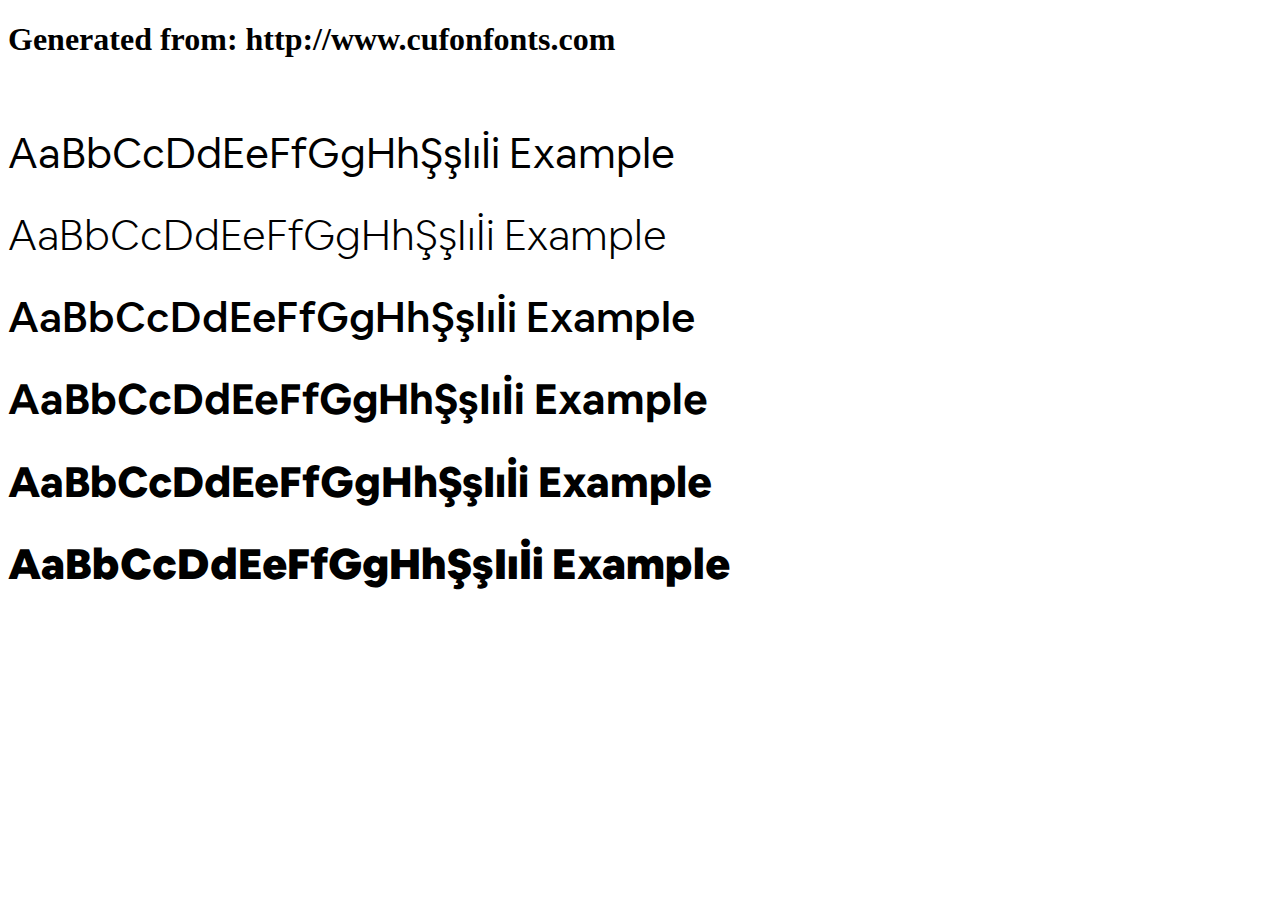
<file: assets/airbnb/example.html>
<!DOCTYPE html>
<html xmlns="http://www.w3.org/1999/xhtml">
<head>
    <meta http-equiv="Content-Type" content="text/html; charset=utf-8"/>
    <link rel="stylesheet" type="text/css"
          href="style.css"/>
</head>

<body>

<h1>Generated from: http://www.cufonfonts.com</h1><br/>
<h1 style="font-family:'Airbnb Cereal App Book';font-weight:normal;font-size:42px">AaBbCcDdEeFfGgHhŞşIıİi Example</h1>
<h1 style="font-family:'Airbnb Cereal App Light';font-weight:normal;font-size:42px">AaBbCcDdEeFfGgHhŞşIıİi Example</h1>
<h1 style="font-family:'Airbnb Cereal App Medium';font-weight:normal;font-size:42px">AaBbCcDdEeFfGgHhŞşIıİi Example</h1>
<h1 style="font-family:'Airbnb Cereal App Bold';font-weight:normal;font-size:42px">AaBbCcDdEeFfGgHhŞşIıİi Example</h1>
<h1 style="font-family:'Airbnb Cereal App Extra Bold';font-weight:normal;font-size:42px">AaBbCcDdEeFfGgHhŞşIıİi Example</h1>
<h1 style="font-family:'Airbnb Cereal App Black';font-weight:normal;font-size:42px">AaBbCcDdEeFfGgHhŞşIıİi Example</h1>


</body>
</html>
</file>
<file: assets/airbnb/style.css>
/* #### Generated By: http://www.cufonfonts.com #### */

@font-face {
font-family: 'Airbnb Cereal App Book';
font-style: normal;
font-weight: normal;
src: local('Airbnb Cereal App Book'), url('AirbnbCerealBook.woff') format('woff');
}


@font-face {
font-family: 'Airbnb Cereal App Light';
font-style: normal;
font-weight: normal;
src: local('Airbnb Cereal App Light'), url('AirbnbCerealLight.woff') format('woff');
}


@font-face {
font-family: 'Airbnb Cereal App Medium';
font-style: normal;
font-weight: normal;
src: local('Airbnb Cereal App Medium'), url('AirbnbCerealMedium.woff') format('woff');
}


@font-face {
font-family: 'Airbnb Cereal App Bold';
font-style: normal;
font-weight: normal;
src: local('Airbnb Cereal App Bold'), url('AirbnbCerealBold.woff') format('woff');
}


@font-face {
font-family: 'Airbnb Cereal App Extra Bold';
font-style: normal;
font-weight: normal;
src: local('Airbnb Cereal App Extra Bold'), url('AirbnbCerealExtraBold.woff') format('woff');
}


@font-face {
font-family: 'Airbnb Cereal App Black';
font-style: normal;
font-weight: normal;
src: local('Airbnb Cereal App Black'), url('AirbnbCerealBlack.woff') format('woff');
}
</file>
<file: css/index.css>
*{
    margin: 0;
    padding: 0;
    box-sizing: border-box;
}

html{

    scroll-behavior: smooth;
}

body{
    /* background: url("../assets/dead.png") no-repeat center; */
    background-color:  #ff005d;;
    -webkit-background-size: cover;
    -moz-background-size: cover;
    -o-background-size: cover;
    background-size: cover;
    width: 100%;
}

a{
    text-decoration: none;
    outline: none;
    border: none;
}

button{
    outline: none;
}

.modal {
    display: none; /* Hidden by default */
    position: fixed; /* Stay in place */
    z-index: 1; /* Sit on top */
    padding-top: 100px; /* Location of the box */
    left: 0;
    top: 0;
    width: 100%; /* Full width */
    height: 100%; /* Full height */
    overflow: auto; /* Enable scroll if needed */
    background-color: rgb(0,0,0); /* Fallback color */
    background-color: rgba(0,0,0,0.4); /* Black w/ opacity */
  }
  
  /* Modal Content */
  .modal-content {
    background-color: white;
    margin: auto;
    /* padding: 20px; */
    margin-top: -80px;
    /* border: 5px solid rgb(255, 255, 255); */
    border: 5px solid #241d62;
    width: 70%;
    height: 650px;
    height: 100%;
    display: flex;
    /* justify-content: center;
    align-items: center; */
  }
  
  /* The Close Button */
  .close {
    color: #aaaaaa;
    /* float: right; */
    font-size: 28px;
    font-weight: bold;
  }
  
  .close:hover,
  .close:focus {
    color: #000;
    text-decoration: none;
    cursor: pointer;
  }

  .invoice-text{
    font-family: 'Montserrat', sans-serif;
    font-weight: 800;
    color: white;
    font-size: 50px;
  }

.img-container{
    width: 50%;
    height: 100%;
    /* border-color: #241d62; */
    /* border-style: solid; */
    display: flex;
    justify-content: center;
    align-items: center;
}

.other-container{
    width: 50%;
    height: 100%;
    /* border-color: #241d62; */
    /* border-style: solid; */
}

.modal-img{
    width: 450px;
    margin-left: 100px;
}

.top-container{
    display: flex;
    justify-content: center;
    align-items: center;
    flex-direction: column;
}

.other-container{
    padding: 100px;
}

.info-head{
    font-size: 40px;
    /* color: white; */
    color: black;
    letter-spacing: 2px;
    /* font-family: 'Montserrat', sans-serif; */
    font-family: 'Airbnb Cereal App Medium';
    font-style: normal;
    font-weight: normal;
    text-align: center;
}

.info-price{
    font-size: 30px;
    /* color: white; */
    color: black;
    letter-spacing: 2px;
    /* font-family: 'Montserrat', sans-serif; */
    font-family: 'Airbnb Cereal App Black';
    font-style: normal;
    font-weight: bold;
    text-align: left;
}

.desc-container{
    padding: 10px;
    margin-top: 80px;
}

.desc-text{
    font-family: 'Airbnb Cereal App Book';
    font-style: normal;
    font-weight: bold;
}

.modal-btn-container{
    display: flex;
    justify-content: center;
    align-items: center;
    margin-top: 50px;
}

.cart-btn{
    background-color: #ff005d;
    border: none;
    text-decoration: none;
    width: 170px;
    height: 60px;

    font-family: 'Airbnb Cereal App Bold';
    font-style: normal;
    font-weight: normal;
    font-size: 24px;
    color: white;
}








/* ::-webkit-scrollbar {
    width: 10px;
  }
  
  ::-webkit-scrollbar-track {
    background: white;
  }
   

  ::-webkit-scrollbar-thumb {
    background: linear-gradient(to bottom, #0095df, #7000ec ); 
    transition: all 0.5s;
  }
  
 
  ::-webkit-scrollbar-thumb:hover {
    background:#0095df;
    transition: all 0.5s;

  } */

  .card-container{
      display: flex;
      justify-content: center;
      align-items: center;
      flex-wrap: wrap;
  }


.card{
    border-radius: 15px;
    box-shadow: 0 4px 8px 0 rgba(0,0,0,0.2);
    transition: 0.5s;
    margin-left: 20px;
    margin-right: 20px;
    width: 280px;
    /* height: 95%; */
    cursor: pointer;
    margin-top: 50px;
    /* margin-left: 50px; */
    display: flex;
    flex-direction: column;
}

.img-box{
    height: 100%;
}

.buy-btn-box{
    width: 280px;
    height: 280px;
    /* background-color: black; */
    background-color: #ff005d;
    background-color: #241d62;
    color: black;
    position: absolute;
    opacity: 0;
    display: flex;
    justify-content: center;
    align-items: center;
}

.buy-btn-box:hover{
    opacity: 75%;
}

.buy-btn{
    /* font-family: 'Luckiest Guy', cursive; */
    font-family: 'Montserrat', sans-serif;
    font-weight: 700;
    letter-spacing: -1px;
    height: 80px;
    width: 75%;
    /* margin-top: 100px; */
    border: none;
    color: white;
    text-align: center;
    font-size: 35px;
    transition: all 0.5s;
    cursor: pointer;
}

.pink{
    color: #ff005d;
    font-size: 140px;
}

.com-img{
    width: 100%;
    z-index: 0;
    box-shadow: 0 4px 8px 0 rgba(0,0,0,0.2);
}

.item-desc{
    /* border-style: solid; */
    height: 100%;
    padding: 30px;
    display: flex;
    align-items: center;
    flex-direction: column;
    /* background-color: rgb(77, 77, 77); */
    background-color: #241d62;
    background-color: #ff005d;
}

.item-desc-title{
    /* border-style: dotted; */
    font-family: 'Montserrat', sans-serif;
    font-weight: 700;
    text-align: center;
    font-size: 30px;
    letter-spacing: -2px;
    /* color: rgb(190, 11, 16); */
    color: white;
}




.landing-section{
    display: flex;
    flex-direction: column;
    height: 100vh;
    width: 100%;
    background-color: white;
    /* border-style: solid;
    border-color: white; */
}

.bg-img-container{
    /* position: fixed;
    z-index: 1; */
    width: 100%;
}

.ix-logo-container{
    width: 100%;
    margin-top: -38px;
    /* border-style: solid;
    border-color: white; */
    display: flex;
    justify-content: center;
    /* position: fixed;
    z-index: 2; */
}

.second-img{
    width: 350px;
    max-height: 525px;
    /* border-style: solid;
    border-color: black; */
}

.first-text-container{
    width: 100%;
    display: flex;
    position: absolute;
    justify-content: center;
    margin-top: 100px;
    padding-top: 10px;
    background-color: #ff005d;
    padding-left: 200px;
    /* line-height: 80px; */
     /* border-style: solid;
    border-color: white; */
}

.first-text{
    font-size: 70px;
    /* color: white; */
    color: #241d62;
    letter-spacing: 2px;
    /* font-family: 'Montserrat', sans-serif; */
    font-family: 'Airbnb Cereal App Black';
    font-style: normal;
    font-weight: normal;
    text-align: center;
}

.free{
    font-size: 170px;
    margin-top: -20px;
    line-height: 120px;
}

.island{
    font-size: 140px;
    margin-top: -20px;
    line-height: 120px;
}


/* @keyframes typing {
    0% { width: 0 }
    25% { width: 50% }
    50% { width: 50% }
    100% { width: 0 }
  }
  

  @keyframes blink-caret {
    from,to { border-color: transparent }
    50% { border-color: #ff0081; }
  } */

.coco-svg{
    margin-left: -100px;
    width: 500px;
    height: 500px;
    margin-top: 200px;
    transform: rotate(35deg);
}

.sl-svg{
    width: 150px;
    height: 150px;
    position: absolute;
    margin-top: -650px;
    margin-left: 1200px;
}


.countdown-container{
    font-size: 40px;
    color: white;
    width: 100%;
    /* border-style: solid;
    border-color: white; */
    display: flex;
    justify-content: center;
    margin-top: 20px;
}

.timer-container{
    display: flex;
    justify-content: center;
}

.day{
    /* border-style: dotted;
    border-color: white; */
    margin-top: 20px;
    margin-left: 10px;
    margin-right: 10px;
    margin-bottom: 20px;
    display: flex;
    flex-direction: column;
    align-items: center;
    justify-content: center;
    width: 120px;
}

.hours{
    /* border-style: dotted;
    border-color: white; */
    margin: 20px 0px;
    display: flex;
    flex-direction: column;
    align-items: center;
    justify-content: center;
    width: 120px;
}

.minutes{
    /* border-style: dotted;
    border-color: white; */
    margin: 20px 0px;
    display: flex;
    flex-direction: column;
    align-items: center;
    justify-content: center;
    width: 120px;
}

.seconds{
    /* border-style: dotted;
    border-color: white; */
    margin: 20px 0px;
    display: flex;
    flex-direction: column;
    align-items: center;
    justify-content: center;
    width: 120px;
}

.day-text{
    /* font-family: 'Open Sans', sans-serif;
    font-weight: 400; */
    font-size: 20px;
    letter-spacing: 2px;

    font-family: 'Airbnb Cereal App Light';
    font-style: normal;
    font-weight: normal;
}

.day-count{
    /* font-family: 'Open Sans', sans-serif;
    font-weight: 800; */
    font-size: 45px;
    font-family: 'Airbnb Cereal App Book';
    font-style: normal;
    font-weight: bold;
}

.minutes-text{
    font-family: 'Open Sans', sans-serif;
    font-weight: 400;
    font-size: 25px;
    letter-spacing: 2px;
}

.hours-text{
    font-family: 'Open Sans', sans-serif;
    font-weight: 400;
    font-size: 25px;
    letter-spacing: 2px;
}



.reg-btn{
    color: white;
    letter-spacing: 2px;
    height: 80px;
    font-size: 30px;
    width: 220px;
    /* border-width: 5px; */
    transition: all 0.3s;
    background-color: #241d62;
    border-color: #241d62;

    font-family: 'Montserrat', sans-serif;
    font-style: normal;
    font-weight: 800;
    letter-spacing: -1px;
}



.reg-btn:hover{
    transition: all 0.3s;
    transform: scale(1.07);
}

.about-section{
    /* height: 100vh; */
    width: 100%;
    display: flex;
    flex-direction: column;
    background-color: white;
    padding-bottom: 200px;
    /* background-color: #f1f1f1; */
    /* background-color: white; */
      /* border-style: solid;
    border-color: black; */
}

.top-banner{
    display: flex;
    width: 100%;
    top: 0;
    /* border-style: solid;
    border-color: black; */
    /* background-color: white; */
    height: 80px;
    box-shadow: 0px 0px 10px rgba(0, 1, 0, 0.5);
    background: url("../assets/dead.png") center;
    -webkit-background-size: cover;
    -moz-background-size: cover;
    -o-background-size: cover;
    background-size: cover;
    background-blend-mode: soft-light;
    width: 100%;
    
    display: flex;
    /* position: fixed; */
    width: 100%;
    top: 0;
    z-index: 20;
    transform: 0.5s;

}

.top-banner-hidden{
    visibility: hidden;
    transform: 0.5s;
}

.fixed{
    display: flex;
    position: fixed;
    width: 100%;
    top: 0;
    z-index: 20;
    transform: 0.5s;
}

.logo-box{
    /* border-style: dotted;
    border-color: black; */
    padding-left: 50px;
    /* margin-top: -25px; */
    display: flex;
    justify-content: center;
    align-items: center;
    background-color: white;
}

.logo{
    width: 60px;
    /* border-style: dotted;
    border-color: black; */
    margin-top: -10px;
}

.buttons{
    display: flex;
    justify-content: flex-end;
    align-items: center;
    /* border-style: solid;
    border-color: red; */
    width: 100%;
    background-color: white;
}

.nav-one-btn{
    display: flex;
    flex-direction: column;
    /* border-style: solid;
    border-color: black; */
    justify-content: center;
    align-items: center;
    height: 100%;
    padding-top: 10px;
}

.nav-svg{
    width: 80px;
    height: 100px;
    margin: -30px 40px 0px 20px;

    /* border-style: solid;
    border-color: black; */
}

.nav-btn{
    margin: 0px 40px 0px 20px;
    height: 50px;
    width: 140px;
    /* font-family: 'Open Sans', sans-serif;
    font-weight: 300; */
    font-size: 22px;
    letter-spacing: 0px;
    /* color: #EEFFEE; */
    color: #241d62;
    background-color: white;
    border: none;
    outline: none;
    font-family: 'Airbnb Cereal App Medium';
    font-style: normal;
    font-weight: bold;
    /* letter-spacing: 5px; */
    /* font-weight: 800; */
    cursor: pointer;
    transition: all(5s);
}

.nav-btn:hover{
    color: #ff005d;
}

.nav-btn-active{
    margin: 0px 40px 0px 20px;
    height: 50px;
    width: 140px;
    font-family: 'Airbnb Cereal App Book';
    font-style: normal;
    font-weight: bold;
    letter-spacing: 2px;
    color: #2ba0d8;
    background-color: rgba(255, 255, 255, 0);
    border: none;
    outline: none;
    transition: all(5s);
}

.section-body-container{
    display: flex;
    justify-content: center;
    align-items: center;
    margin-top: -200px;
}

.svg-container{
    /* border-style: solid;
    border-color: blue; */
    /* padding-left: 100px; */
    width: 60%;
    display: flex;
    justify-content: start;
}

.about-svg{
    width: 800px;
}

.about-text-container{
    /* border-style: solid;
    border-color: red; */
    width: 40%;
    display: flex;
    justify-content: center;
    align-items: center;
    margin-left: -200px;
}


.about-text-box{
    /* border-style: dotted;
    border-color: black; */
    /* background-color: white; */
    width: 600px;
    height: 300px;
    display: flex;
    justify-content: center;
    align-items: center;
    border-radius: 30px;
    /* box-shadow: 0px 0px 10px rgba(0, 1, 0, 0.2); */
}

.about-text-box:hover{
    /* box-shadow: 0px 0px 10px rgba(0, 1, 0, 0.3); */
}

.about-text{
    /* font-family: 'Open Sans', sans-serif;
    font-weight: 300;
    font-size: 25px; */
    line-height: 175%;
    letter-spacing: 1px;
    color: white;

    font-family: 'Airbnb Cereal App Light';
    font-style: normal;
    font-weight: normal;
    font-size: 23px;
    letter-spacing: 1px;
}

.timeline-section{
    /* height: 1200px; */
    width: 100%;
    /* background-color: #f1f1f1; */
    /* background-color: white; */

    display: flex;
    flex-direction: column;
    padding-top: 150px;
    /* border-style: solid;
    border-color: black; */
}

.timeline-box{
    display: flex;
    margin-top: 50px;
    padding-left: 550px;
    /* border-style: solid;
    border-color: white; */
}

.underline-svg{
    width: 200px;
    /* margin-top: -90px; */
}

.head-text{
    font-family: 'Airbnb Cereal App Bold';
    font-style: normal;
    font-weight: 500;
    font-size: 80px;
    margin-top: 100px;
    letter-spacing: -3px;
    cursor: default;
    color: #241d62;
}

.head-text-test{
    /* font-family: 'Open Sans', sans-serif;
    font-weight: 600;
    font-size: 55px; */

    font-family: 'Airbnb Cereal App Black';
    font-style: normal;
    font-weight: normal;
    font-size: 160px;
    letter-spacing: 5px;
    transform: rotate(-90deg);
}

.heading-section{
    margin-top: -70px;
    display: flex;
    justify-content: left;
    align-items: center;
    padding-left: 50px;
    /* border-color: white;
    border-style: dotted; */
}



.timeline-left{
    /* border-style: solid;
    border-color: white; */
    /* height: 150px; */
    width: 45%;
}

.timeline-container{
    height: 550px;

    width: 10%;
    /* border-style: solid;
    border-color: white; */
    display: flex;
    flex-direction: column;
    justify-content: center;
    align-items: center;
}

.timeline-right{
    /* height: 150px; */
    width: 45%;
    /* border-style: solid;
    border-color: white; */
}

.dot{
    width: 30px;
    height: 30px;
    background-color: rgba(117, 11, 216, 0);
    /* margin: 20px 20px; */
    border-radius: 100%;
    display: flex;
    justify-content: center;
    align-items: center;
    border-style: solid;
    border-width: 4px;
    /* border-color: #760BD8; */
    /* border-color: #0095df; */
    border-color: rgba(255, 255, 255, 0.2);


    
}

.dot-sm{
    width: 26px;
    height: 22px;
    /* background-color: #760BD8; */
    /* background-color: #0095df; */
    background: rgba(255, 255, 255, 0.2);

    /* margin: 20px 20px; */
    border-radius: 100%;
}

.line{
    width: 4px;
    height: 80px;
    /* background-color: rgba(181, 181, 181, 0.56); */
    background: rgba(255, 255, 255, 0.2);

    /* background-color: #0095df; */
}

.underline{
    height: 4px;
    width: 350px;
    background-color: rgba(181, 181, 181, 0.56);
    margin-top: 10px;
}

.text1{
    /* border-style: solid;
    border-color: white; */
    display: flex;
    flex-direction: column;
    align-items: flex-end;
    justify-content: center;
    height: 110px;
    cursor: default;

}

.text-wrap{
    width: 50%;
    height: 100px;
    display: flex;
    flex-wrap: wrap;
    flex-direction: column;
    justify-content: center;
    align-items: center;
    background: rgba(255, 255, 255, 0.2);
    border-radius: 30px;
    box-shadow: 0px 5px 5px rgba(0, 0, 0, 0.05);
    cursor: default;
    transition: 0.3s all;
    color: white;
}

.text-wrap-reg{
    width: 50%;
    height: 100px;
    display: flex;
    flex-direction: column;
    justify-content: center;
    align-items: center;
    color: white;
    background: rgba(255, 255, 255, 0.2);
    border-radius: 30px;
    box-shadow: 0px 5px 5px rgba(0, 0, 0, 0.05);
    cursor: default;
    transition: 0.3s all;
}

.text-of-tooltip{
    width: 95%;
    margin-top: 5px;
}

.final-round-tooltip {
    visibility: hidden;
    font-family: 'Airbnb Cereal App Book';
    font-style: normal;
    font-weight: normal;
    width: 100%;
    height: 100%;
    font-size: 15px;
    color: white;
    text-align: center;
    border-radius: 20px;
    padding: 5px 0;
    border-radius: 30px;
    text-align: center;
    display: flex;
    flex-direction: column;
    justify-content: center;
    align-items: center;
    box-shadow: 0px 5px 5px rgba(0, 0, 0, 0.05);
    /* transition: 0.3s all; */
    /* border-color: black;
    border-style: dotted; */

  
    /* Position the tooltip */
    position: absolute;
    z-index: 1;
  }

.initial-round-tooltip {
    visibility: hidden;
    font-family: 'Airbnb Cereal App Book';
    font-style: normal;
    font-weight: normal;
    width: 100%;
    height: 100%;
    font-size: 15px;
    color: white;
    text-align: center;
    border-radius: 20px;
    padding: 5px 0;
    border-radius: 30px;
    text-align: center;
    display: flex;
    flex-direction: column;
    justify-content: center;
    align-items: center;
    box-shadow: 0px 5px 5px rgba(0, 0, 0, 0.05);
    /* transition: 0.3s all; */
    /* border-color: black;
    border-style: dotted; */

  
    /* Position the tooltip */
    position: absolute;
    z-index: 1;
  }

  .workshop-tooltip {
    visibility: hidden;
    font-family: 'Airbnb Cereal App Book';
    font-style: normal;
    font-weight: normal;
    width: 100%;
    height: 100%;
    font-size: 15px;
    color: white;
    text-align: center;
    border-radius: 20px;
    padding: 5px 0;
    border-radius: 30px;
    text-align: center;
    display: flex;
    flex-direction: column;
    justify-content: center;
    align-items: center;
    box-shadow: 0px 5px 5px rgba(0, 0, 0, 0.05);
    /* border-color: black;
    border-style: dotted; */

  
    /* Position the tooltip */
    position: absolute;
    z-index: 1;
  }

.text-wrap:hover{
    /* box-shadow: 0px 0px 10px rgba(0, 1, 0, 0.2); */
    cursor: pointer;
    /* width: 330px;
    height: 170px; */
    transform: scale(1.1);
    height: 650px;
    width: 350px;

}

.text-wrap-reg:hover{
    /* box-shadow: 0px 0px 10px rgba(0, 1, 0, 0.2); */
    cursor: pointer;
    /* width: 330px;
    height: 170px; */
    transform: scale(1.1);

}

.text-wrap:hover .timeline-head-text{
   visibility: hidden;

}

.text-wrap:hover .timeline-desc-text{
    visibility: hidden;

 }

.text-wrap:hover .initial-round-tooltip{
    visibility: visible;

}

.text-wrap:hover .final-round-tooltip{
    visibility: visible;

}

.text-wrap:hover .workshop-tooltip{
    visibility: visible;
}



.test{
    cursor: pointer;
}








.timeline-head-text{
    /* font-family: 'Open Sans', sans-serif;
    font-weight: 400; */
    font-size: 20px;
    font-family: 'Airbnb Cereal App Book';
    font-style: normal;
    font-weight: bold;
    text-align: center;
}

.timeline-desc-text{
    /* font-family: 'Open Sans', sans-serif;
    font-weight: 300; */
    font-family: 'Airbnb Cereal App Book';
    font-style: normal;
    font-weight: normal;
    font-size: 18px;
}

.tooltip-head-text{
    /* font-family: 'Open Sans', sans-serif;
    font-weight: 400; */
    font-size: 20px;
    font-family: 'Airbnb Cereal App Book';
    font-style: normal;
    font-weight: bold;
}

.tooltip-desc-text{
    /* font-family: 'Open Sans', sans-serif;
    font-weight: 300; */
    font-family: 'Airbnb Cereal App Book';
    font-style: normal;
    font-weight: normal;
    font-size: 18px;
}

.text2{
    /* border-style: solid;
    border-color: white; */
    display: flex;
    flex-direction: column;
    align-items: flex-start;
    justify-content: center;
    height: 110px;
}

.heading-container{
    display: flex;
    align-items: center;
    justify-content: center;
}

.rules-section{
    width: 100%;
    /* height: 900px; */
    /* background-color: #f1f1f1; */
    /* background-color: white; */

    display: flex;
    flex-direction: column;
    padding-top: 150px;
    /* border-style: solid;
    border-color: black; */
}

.rules-head-container{
    display: flex;
    justify-content: center;
    align-items: center;
}

.rules-head-box{
    display: flex;
    flex-direction: column;
    width: 80%;
    /* justify-content: center;
    align-items: center; */
}

.rules-body-container{
    display: flex;
    justify-content: center;
    align-items: center;
    margin-top: -70px;
    /* border-color: red;
    border-style: solid; */
   
}

.rules-svg-box{
    /* border-color: blue;
    border-style: solid; */
    width: 100%;
}

.rules-svg-container{
    width: 40%;
}
.rules-text-box{
    /* border-color: green;
    border-style: solid; */
    /* background-color: white; */
    border-radius: 30px;
    /* box-shadow: 0px 0px 10px rgba(0, 1, 0, 0.1); */
    /* width: 750px; */
    height: 550px;
    display: flex;
    flex-direction: column;
    padding: 20px 20px;
    justify-content: center;
    align-items: center;
    /* margin-left: 100px; */
    width: 70%;
    cursor: default;

    /* border-color: red; */
}

.rules-more-btn-container{
    width: 100%;
    height: 100px;
    /* border-color: green;
    border-style: solid; */
    display: flex;
    justify-content: flex-end;
    align-items: center;
}

.rules-btn{
    width: 200px;
    height: 50px;
    box-shadow: 0px 4px 4px rgba(0, 0, 0, 0.25);
    background-color: rgba(255, 255, 255, 0);

    font-family: 'Airbnb Cereal App Medium';
    font-style: normal;
    font-weight: bold;
    font-size: 20px;
    border-radius: 100px;
    margin-right: 75px;
    border-image-slice: 1;
    color: white;

    border-width: 5px;

    border-image-source: linear-gradient(to left, #0095df, #7000ec);

    border: double 4px transparent;
    border-radius: 100px;
    background-image: linear-gradient(rgba(255, 255, 255, 0), rgba(255, 255, 255, 0)), radial-gradient(circle at top left, #0095df,#7000ec);
    background-origin: border-box;
    background-clip: content-box, border-box;
    transition: all 0.3s;
    cursor: pointer;

}

.rules-btn:hover{
    transition: all 0.3s;
    transform: scale(1.03);
    box-shadow: 0px 4px 4px rgba(0, 0, 0, 0.5);
}



.one-line{
    display: flex;
    margin-top: 30px;
    justify-content: left;
    align-items: center;
    border-radius: 10px;
    width: 90%;
}

.list-line{
    /* height: 10px;
    width: 10px;
    background-color: black; */
}

.list-svg{
    height: 50px;
    width: 15px;
}



.button-box{
    display: flex;
    flex-direction: column;
    justify-content: center;
    align-items: center;
}

.under-svg{
    height: 50px;
    width: 15px;
    transform: rotate(90deg);
}

.rules-text{
    font-family: 'Airbnb Cereal App Book';
    font-style: normal;
    font-weight: normal;
    font-size: 20px;
    margin-left: 20px;
    line-height: 140%;
    color: white;
}

.phone-block{
    width: 100%;
    /* margin-top: 50px; */
    /* border-color: black;
    border-style: solid; */
}

.contact-section{
    /* height: 700px; */
    display: flex;
    flex-direction: column;
    /* background-color: #f1f1f1; */
    /* background-color: white; */

    /* border-style: dotted;
    border-color: black; */
    padding-top: 100px;
}

.contact-head-box{
    display: flex;
    flex-direction: column;
    justify-content: center;
    align-items: center;
}

.contact-body-container{
    display: flex;
    flex-direction: column;
    justify-content: center;
    align-items: center;
    padding-bottom: 200px;
}

.contact-svg-box{
    width: 100%;
    display: flex;
    justify-content: center;
    align-items: center;
}

.contact-svg{
    width: 500px;
    height: auto;
}

.contact-body-text-box{
    /* margin-top: 80px; */
     /* border-color: black;
    border-style: solid; */
    width: 100%;
}

.contact-body-text-container{
    width: 100%;
    height: 200px;
    display: flex;
    justify-content: center;
    align-items: center;
    margin-top: -80px;
    /* border-color: black;
    border-style: solid; */
}
.contact-text{
    font-size: 28px;
    font-family: 'Airbnb Cereal App Book';
    font-style: normal;
    font-weight: normal;
    cursor: default;
    color: white;

}

.contact-body-below{
    display: flex;
    width: 100%;
    /* border-color: black;
    border-style: solid; */
}

.contact-social-container{
    margin-top: -30px;
    width: 100%;
    height: 200px;
    /* border-color: black;
    border-style: solid; */
    display: flex;
    /* align-items: center; */
    /* padding-top: 40px ; */
    justify-content: center;
}

.contact-svg-container{
    width: 40%;
    /* border-color: black;
    border-style: solid; */
    display: flex;
    justify-content: center;
    align-items: center;
}

.social-svg-box{
    /* border-color: red;
    border-style: solid; */
    /* height: 500px; */
    width: 170px;
    height: auto;
    display: flex;
    justify-content: center;
    align-items: center;
    height: auto;
    margin: 0px 100px 0px 100px;
    transition: all 0.3s;
    opacity: 50%;


}

.email-icon{
    width: 100%;
    /* transition: all 0.3s;
    opacity: 20%; */
}

/* .email-icon:hover{
    transform: scale(1.1);
    opacity: 100%;
} */

.social-svg-box:hover{
    transform: scale(1.08);
    transition: all 0.3s;
    opacity: 100%;
}

.lolo{
    /* border-style: dotted;
    border-color: green; */
    width: 100%;
    display: flex;
    flex-direction: column;
    align-items: center;
    justify-content: center;
}

.about-head-container{
    display: flex;
    justify-content: center;
    align-items: center;
    /* padding-top: 100px; */
     /* border-style: dotted;
    border-color: red; */
}

.about-head-box{
    /* border-style: dotted;
    border-color: blue; */
    display: flex;
    flex-direction: column;
    justify-content: center;
    align-items: center;
    padding-left: 30px;
}

.faq-section{
    height: auto;
    /* border-color: red;
    border-style: solid; */
    /* background-color: #f1f1f1; */
    /* background-color: white; */

}

.faq-head-box{
    display: flex;
    flex-direction: column;
    justify-content: center;
    align-items: center;
}

.bird-svg{
    width: 100%;
    margin-top: 0px;
    padding-top: 0px;
    /* border-style: solid;
    border-color: yellow; */
    height: 100%;
    margin-top: 10px;
}

    .faq-svg{
        width: 950px;
        opacity: 20%;
    }


/* .accordion {
    background-color: white;
    color: #444;
    cursor: pointer;
    padding: 18px;
    width: 100%;
    text-align: left;
    border: none;
    outline: none;
    transition: 0.8s;
    font-family: 'Open Sans', sans-serif;
    font-weight: 300;
    font-size: 20px;
    border-color: #eee;
    border-style: solid;
    border-width: 1px;
  }
  
  .active, .accordion:hover {
    background-color: #0095df;
  }
  
  .panel {
    padding: 0 18px;
    background-color: white;
    display: none;
    overflow: hidden;
    font-family: 'Open Sans', sans-serif;
    font-weight: 400;
    font-size: 18px;
    
    padding: 0 18px;
    background-color: white;
    max-height: 50px;
    overflow: hidden;
    transition: max-height 0.2s ease-out;
  } */

  .accordion {
    /* background-color: white; */
    background: rgba(255, 255, 255, 0.3);

    color: white;
    cursor: pointer;
    padding: 18px;
    width: 100%;
    border: none;
    text-align: left;
    outline: none;
    font-size: 15px;
    transition: 0.4s;
    /* font-family: 'Open Sans', sans-serif;
    font-weight: 300; */
    font-family: 'Airbnb Cereal App Book';
    font-style: normal;
    font-weight: bold;
    font-size: 18px;
    border-color: rgba(238, 238, 238, 0.294);
    border-style: solid;
    border-width: 0.5px;
  }
  
  .active, .accordion:hover {
    background-color: rgba(204, 204, 204, 0.452);
  }
  
  .accordion:after {
    content: '\002B';
    /* color: rgba(149, 149, 149, 0.26); */
    color: white;

    font-weight: bold;
    float: right;
    margin-left: 5px;
  }
  
  .active:after {
    content: "\2212";
  }
  
  .panel {
    /* padding: 0 18px; */
    padding-left: 20px;
    /* background-color: white; */
    background: rgba(255, 255, 255, 0.3);
    max-height: 0;
    overflow: hidden;
    transition: max-height 0.2s ease-out;
    /* font-family: 'Open Sans', sans-serif; */
    font-family: 'Airbnb Cereal App Book';
    font-style: normal;
    font-weight: normal;
    font-weight: 400;
    font-size: 18px;
    color: white;
  }

  .panel-text{
      padding-top: 30px;
      padding-bottom: 30px;
  }

  .accordion-box{
    box-shadow: 0px 0px 5px rgba(0, 1, 0, 0.3);
    /* border-color: #eee;
    border-style: solid;
    border-width: 1px; */
  }

  .faq-body-container{
      display: flex;
      /* justify-content: space-around; */
      justify-content: center;
      align-items: center;
      /* padding-top: 50px; */
      /* border-color: white;
      border-style: solid; */
      height: auto;
  }

  .faq-svg-container{
      height: 700px;
      display: flex;
      justify-content: center;
      align-items: center;
  }

  .accordion-container{
      width: 650px;
      padding-right: 20px;
      padding-left: 20px;
      /* position: absolute; */
      height: auto;
      padding-top: 100px;
      padding-bottom: 200px;
      /* border-color: red;
      border-style: solid; */
  }

  /* .faq-svg-container{
      width: 100%;
      height: 200px;
      display: flex;
      justify-content: flex-end;
  } */



  .footer {
    position: static;
    left: 0;
    bottom: 0;
    width: 100%;
    height: 110px;
    /* background-color: red; */
    background-color: #241d62;
    text-align: center;
    box-shadow: 0px 0px 25px rgba(0, 1, 0, 3);
    display: flex;
    /* background-color: rgba(0, 0, 0, 0.363); */
    /* background: rgba(255, 255, 255, 0.2); */
 }

 .footer-element{
     /* border-style: solid;
     border-color: white; */
     display: flex;
     flex-direction: column;
     justify-content: center;
     align-items: center;
     height: 100%;
     width: 50%;
 }



 .footer-left{
     width: 25%;
    /* border-style: solid;
    border-color: white; */
    display: flex;
    justify-content: flex-start;
    align-items: center;
    padding-left: 50px;
 }

 .footer-right{
    width: 25%;
    display: flex;
    justify-content: flex-end;
    align-items: center;
    /* border-style: solid;
    border-color: white; */
    padding-right: 85px;
   
}



.footer-logo{
    width: 70px;
    /* border-style: solid;
    border-color: white; */
    margin-top: -10px;
}

.ieee-logo{
    width: 150px;
    padding-left: 30px;
}

 .footer-text{
    /* font-family: 'Open Sans', sans-serif;
    font-weight: 400; */
    font-family: 'Airbnb Cereal App Book';
    font-style: normal;
    font-weight: normal;
    font-size: 15px;
    color: white;
    cursor: pointer;
    /* padding-top: 20px; */
 }

 .footer-copyright{
     display: flex;
     justify-content: center;
     align-items: center;
     flex-direction: column;
      /* border-style: solid;
    border-color: white; */
 }

 .icon{
     color: white;
     font-size: 20px;
     margin-left: 20px;
     margin-right: 20px;
 }

 .rules-head-text-1{
    font-family: 'Airbnb Cereal App Medium';
    font-style: normal;
    font-weight: 500;
    /* font-size: 150px; */
    font-size: 1000%;
    /* letter-spacing: 5px; */
    cursor: default;
    color: rgba(239, 239, 239, 0.12);
    text-align: center;
    /* padding-left: 200px; */
    border-color: white;
    border-style: solid;
    line-height: 120px;
 }

 .rules-head-span{
     /* padding-left: 15%; */
 }



 @media(max-width:990px){
    .top-banner{
        display: none;
    }
 }

 /* .footer-fb:hover{
    color: #3b5998;
 }

 .footer-insta:hover{
    color: #ff0081;
 }

 .footer-email:hover{
    color: #8b00fc;
 } */

 @media(max-width:1360px){
    .timeline-head-text{
        /* font-family: 'Open Sans', sans-serif;
        font-weight: 400; */
        font-size: 16px;
        font-family: 'Airbnb Cereal App Book';
        font-style: normal;
        font-weight: bold;
    }
    
    .timeline-desc-text{
        /* font-family: 'Open Sans', sans-serif;
        font-weight: 300; */
        font-family: 'Airbnb Cereal App Book';
        font-style: normal;
        font-weight: normal;
        font-size: 14px;
    }

    .rules-head-box{
        display: flex;
        flex-direction: column;
        width: 80%;
        /* justify-content: center;
        align-items: center; */
    }
 }

 @media(max-width:1180px){
    .timeline-head-text{
        /* font-family: 'Open Sans', sans-serif;
        font-weight: 400; */
        font-size: 14px;
        font-family: 'Airbnb Cereal App Book';
        font-style: normal;
        font-weight: bold;
    }
    
    .timeline-desc-text{
        /* font-family: 'Open Sans', sans-serif;
        font-weight: 300; */
        font-family: 'Airbnb Cereal App Book';
        font-style: normal;
        font-weight: normal;
        font-size: 12px;
    }

    .rules-head-box{
        display: flex;
        flex-direction: column;
        width: 80%;
        /* justify-content: center;
        align-items: center; */
    }
 }

 @media(max-width:1000px){
    .text-wrap{
        width: 90%;
        height: 100px;
        display: flex;
        flex-direction: column;
        justify-content: center;
        align-items: center;
        background: rgba(255, 255, 255, 0.2);
        border-radius: 30px;
        box-shadow: 0px 5px 5px rgba(0, 0, 0, 0.05);
        cursor: default;
        transition: 0.3s all;
        color: white;
    }

    .text-wrap-reg{
        width: 90%;
        height: 100px;
        display: flex;
        flex-direction: column;
        justify-content: center;
        align-items: center;
        color: white;
        background: rgba(255, 255, 255, 0.2);
        border-radius: 30px;
        box-shadow: 0px 5px 5px rgba(0, 0, 0, 0.05);
        cursor: default;
        transition: 0.3s all;
    }



     .rules-body-container{
         padding-top: 100px;
     }
 }





/* TABLET DEVICES */
@media(max-width:1000px){

    .text-wrap:hover .timeline-head-text{
        visibility: visible;
     
     }
     
     .text-wrap:hover .timeline-desc-text{
         visibility: visible;
     
      }
     
     .text-wrap:hover .initial-round-tooltip{
         visibility: hidden;
     
     }
     
     .text-wrap:hover .final-round-tooltip{
         visibility: hidden;
     
     }
     
     .text-wrap:hover .workshop-tooltip{
         visibility: hidden;
     }

     .text-wrap:hover{
        cursor: pointer;
        transform: scale(1.1);
        width: 80%;
        height: 100px;
    
    }
    
    .text-wrap-reg:hover{
        cursor: pointer;
        transform: scale(1.1);
    
    }

    .about-head-box{
        /* border-style: dotted;
        border-color: blue; */
        display: flex;
        flex-direction: column;
        justify-content: center;
        align-items: center;
        padding-left: 0px;
    }

    .head-text{
        font-size: 150px;
    }

    .about-section{
        height: 10000px;
        /* border-style: solid;
        border-color: white; */
        width: 100%;
        display: flex;
        flex-direction: column;
        justify-content: center;
        align-items: center;
        margin: 0px;
        padding: 0px;
    }

    .about-head-container{
        display: flex;
        justify-content: center;
        align-items: center;
        padding-top: 100px;
        /* border-style: solid;
        border-color: red; */
        width: 100%;
    }

    .about-text-container{
        /* border-style: solid;
        border-color: red; */
        width: 100%;
        display: flex;
        justify-content: center;
        align-items: center;
    }
    
    
    .about-text-box{
        /* border-style: dotted;
        border-color: black; */
        /* background-color: white; */
        width: 600px;
        height: 300px;
        display: flex;
        justify-content: center;
        align-items: center;
        border-radius: 30px;
        position: absolute;
        /* box-shadow: 0px 0px 10px rgba(0, 1, 0, 0.2); */
    }

    .final-round-tooltip {
        visibility: hidden;
        font-family: 'Airbnb Cereal App Book';
        font-style: normal;
        font-weight: normal;
        width: 100%;
        height: 100%;
        font-size: 14px;
        color: black;
        text-align: center;
        border-radius: 20px;
        padding: 5px 0;
        border-radius: 30px;
        text-align: center;
        display: flex;
        flex-direction: column;
        justify-content: center;
        align-items: center;
        box-shadow: 0px 5px 5px rgba(0, 0, 0, 0.05);
        /* transition: 0.3s all; */
        /* border-color: black;
        border-style: dotted; */
    
      
        /* Position the tooltip */
        position: absolute;
        z-index: 1;
      }
    
    .initial-round-tooltip {
        visibility: hidden;
        font-family: 'Airbnb Cereal App Book';
        font-style: normal;
        font-weight: normal;
        width: 100%;
        height: 100%;
        font-size: 14px;
        color: black;
        text-align: center;
        border-radius: 20px;
        padding: 5px 0;
        border-radius: 30px;
        text-align: center;
        display: flex;
        flex-direction: column;
        justify-content: center;
        align-items: center;
        box-shadow: 0px 5px 5px rgba(0, 0, 0, 0.05);
        /* transition: 0.3s all; */
        /* border-color: black;
        border-style: dotted; */
    
      
        /* Position the tooltip */
        position: absolute;
        z-index: 1;
      }
    
      .workshop-tooltip {
        visibility: hidden;
        font-family: 'Airbnb Cereal App Book';
        font-style: normal;
        font-weight: normal;
        width: 100%;
        height: 100%;
        font-size: 14px;
        color: black;
        text-align: center;
        border-radius: 20px;
        padding: 5px 0;
        border-radius: 30px;
        text-align: center;
        display: flex;
        flex-direction: column;
        justify-content: center;
        align-items: center;
        box-shadow: 0px 5px 5px rgba(0, 0, 0, 0.05);
        /* border-color: black;
        border-style: dotted; */
    
      
        /* Position the tooltip */
        position: absolute;
        z-index: 1;
      }



    .footer {
        position: static;
        left: 0;
        bottom: 0;
        width: 100%;
        height: 180px;
        /* background-color: red; */
        color: white;
        text-align: center;
        /* box-shadow: 0px 0px 35px rgba(0, 1, 0, 3); */
        display: flex;
        /* justify-content: space-between; */
     }



    .footer-icons{
        padding-bottom: 20px;
    }

    .faq-svg{
        width: 250px;
    }

    .footer-right{
        display: none;
    }
  

    .section-body-container{
        display: flex;
        flex-direction: column;
        /* border-style: dotted;
        border-color: white; */
        width: 100%;
    }

    .about-text-container{
        /* border-style: solid;
        border-color: red; */
        width: 100%;
        display: flex;
        justify-content: center;
        align-items: center;
        margin-left: 0px;
        margin-top: -250px;
    }

    .timeline-box{
        display: flex;
        margin-top: 50px;
        padding-left: 0px;
        order: 2;
        /* border-style: solid;
        border-color: white; */
    }

    .heading-section{
        order: 1;
        padding-top: 150px;
        display: flex;
        justify-content: center;
        align-items: center;
        padding-left: 0px;
    }

    .line{
        width: 4px;
        height: 100px;
        background-color: rgba(181, 181, 181, 0.56);
    }

    .dot-sm{
        display: none;
    }

    .svg-container{
        display: flex;
        justify-content: center;
        align-items: center;
    }

    .about-svg{
        width: 500px;
        
    }

    .top-banner{
        display: none;
    }

    .rules-head-text-1{
        font-family: 'Airbnb Cereal App Medium';
        font-style: normal;
        font-weight: 500;
        font-size: 130px;
        /* letter-spacing: 5px; */
        cursor: default;
        color: rgba(239, 239, 239, 0.12);
        /* text-align: left; */
        /* padding-left: 150px; */
     }
    
     .rules-head-text-2{
        font-family: 'Airbnb Cereal App Medium';
        font-style: normal;
        font-weight: 500;
        font-size: 130px;
        /* letter-spacing: 5px; */
        cursor: default;
        color: rgba(239, 239, 239, 0.12);
        /* text-align: right;
        padding-left: 20px;
        margin-top: -50px; */
    
     }

    .rules-body-container{
        display: flex;
        flex-direction: column;
        justify-content: center;
        align-items: center;
        padding-top: 50px;
    }

    .contact-body-below{
        display: flex;
        flex-direction: column;
        justify-content: center;
        align-items: center;
        width: 100%;
    }

    .rules-head-box{
        display: flex;
        flex-direction: column;
        width: 80%;
        /* justify-content: center;
        align-items: center; */
    }

    .first-text{
        font-size: 30px;
        /* border-style: solid;
        border-color: white; */
        color: white;
        font-family: 'Airbnb Cereal App Book';
        font-style: normal;
        font-weight: normal;
        letter-spacing: 5px;
    }

    

    .rules-svg-container{
        width: 100%;
        display: flex;
        justify-content: center;
        align-items: center;
    }

    .svg-container{
        /* border-style: solid;
        border-color: blue; */
        display: flex;
        justify-content: start;
        /* align-items: center; */
        width: 100%;
    }


    .rules-text-box{
        /* background-color: white; */
        border-radius: 30px;
        /* box-shadow: 0px 0px 10px rgba(0, 1, 0, 0.1); */
        /* width: 750px; */
        height: 550px;
        display: flex;
        flex-direction: column;
        justify-content: center;
        align-items: center;
        width: 90%;
        margin-left: -20px;
    }

    .timeline-section{
        /* height: 1000px; */
        width: 100%;
        /* background-color: #f1f1f1; */
        /* background-color: white; */

        display: flex;
        flex-direction: column;
        /* padding-top: 150px; */
    }

    .text1{
        /* border-style: solid;
        border-color: black; */
        display: flex;
        flex-direction: column;
        align-items: flex-end;
        justify-content: center;
        height: 130px;
    }

    .text2{
        /* border-style: solid;
        border-color: black; */
        display: flex;
        flex-direction: column;
        align-items: flex-start;
        justify-content: center;
        height: 130px;
    }

    .timeline-container{
        height: 650px;
    
        width: 10%;
        /* border-style: solid;
        border-color: black; */
        display: flex;
        flex-direction: column;
        justify-content: center;
        align-items: center;
    }

    .contact-section{
        padding-top: 200px;
    }

    .text-wrap{
        /* border-style: solid;
        border-color: black; */
        width: 80%;
        height: 100px;
        display: flex;
        flex-direction: column;
        justify-content: center;
        align-items: center;
        /* background-color: white;
        border-radius: 30px;
        box-shadow: 0px 0px 10px rgba(0, 1, 0, 0.1); */

        /* background-color: #FFFFFF; */
        /* background-color: #f1f1f1; */
        border-radius: 30px;
        box-shadow: 0px 5px 5px rgba(0, 0, 0, 0.05);
    }

    .text-wrap-reg{
        width: 80%;
        height: 100px;
        display: flex;
        flex-direction: column;
        justify-content: center;
        align-items: center;
        /* background-color: #FFFFFF; */
        /* background-color: #f1f1f1; */
        border-radius: 30px;
        box-shadow: 0px 5px 5px rgba(0, 0, 0, 0.05);
        /* box-shadow: 0px 0px 10px rgba(0, 1, 0, 0.1); */
        cursor: default;
        transition: 0.3s all;
    }

    /* .text-wrap:hover .head-text{
        visibility: hidden;
    } */



    .contact-body-below{
        display: flex;
        width: 100%;
        flex-direction: column;
    }

    .contact-section{
        /* height: 1000px; */
        display: flex;
        flex-direction: column;
        /* background-color: #f1f1f1; */
        /* background-color: white; */

        /* border-style: dotted;
        border-color: black; */
    }

    .rules-section{
        width: 100%;
        /* height: 1500px; */
        /* background-color: #f1f1f1; */
        /* background-color: white; */

        display: flex;
        flex-direction: column;
        /* padding-top: 200px; */
          /* border-style: solid;
        border-color: black; */
    }

    .rules-svg-box{
        /* border-color: yellow;
        border-style: solid; */
        width: 100%;
        display: flex;
        justify-content: center;
        align-items: center;
    }

    .phone-block{
        width: 500px;
        height: 500px;
        /* margin-top: 50px; */
        /* border-color: red;
        border-style: solid; */
    }

    .contact-body-container{
        display: flex;
        flex-direction: column;
        justify-content: center;
        align-items: center;
        /* border-color: red;
        border-style: solid; */
    }

    .lolo{
        width: auto;
        /* border-style: dotted;
        border-color: red; */
        width: 100%;
        display: flex;
        flex-direction: column;
        align-items: center;
    }

    .contact-text{
        font-family: 'Airbnb Cereal App Book';
        font-style: normal;
        font-weight: normal;
        font-size: 28px;
    }


    .contact-social-container{
        width: 100%;
        /* border-color: black;
        border-style: solid; */
        display: flex;
        padding-top: 0px;
        justify-content: center;
    }

    .social-svg-box{
        /* border-color: yellow;
        border-style: solid; */
        width: 150px;
        display: flex;
        justify-content: center;
        height: auto;
        margin: 0px 30px 0px 30px;
    }

    .email-icon{
        width: 100%;
        height: 100%;
        margin-top: 20px;
    }

    .footer{
        display: flex;
        flex-direction: column;
        justify-content: center;
        align-items: center;
    }

    .ieee-logo{
        padding-top: 30px;
        padding-left: 0px;
        width: 120px;
    }

    .footer-element{
        /* border-style: solid;
        border-color: white; */
        display: flex;
        flex-direction: column;
        justify-content: center;
        align-items: center;
        height: 100%;
        width: 50%;
    }
   
   
   
    .footer-left{
        width: 100%;
       /* border-style: solid;
       border-color: white; */
       display: flex;
       justify-content: center;
       align-items: center;
       padding-left: 0;
    }
   
    .footer-right{
       width: 100%;
       display: flex;
       justify-content: center;
       align-items: center;
       /* border-style: solid;
       border-color: white; */
       padding-right: 85px;
       padding-right: 0;
      
   }
    
    
}

/* MOBILE DEVICES */
@media(max-width:450px){
    .footer {
        position: static;
        left: 0;
        bottom: 0;
        width: 100%;
        height: 180px;
        /* background-color: red; */
        color: white;
        text-align: center;
        /* box-shadow: 0px 0px 35px rgba(0, 1, 0, 3); */
        display: flex;
        /* justify-content: space-between; */
     }

     .text-wrap:hover{
        /* box-shadow: 0px 0px 10px rgba(0, 1, 0, 0.2); */
        cursor: pointer;
        /* width: 330px;
        height: 170px; */
        transform: scale(1.1);
        height: 100px;
    }
    
 

    .about-text{
        font-size: 18px;
    }

    .faq-svg-container{
        display: none;
    }

    .faq-body-container{
        display: flex;
        justify-content: center;
        flex-direction: column;
        align-items: center;
        /* padding-top: 100px; */
        /* border-color: white;
        border-style: solid; */
        height: 800px;
    }

    .initial-round-tooltip{
        display: none;
    }

    .final-round-tooltip{
        display: none;
    }

    .workshop-tooltip{
        display: none;
    }

    .head-text{
        /* font-family: 'Airbnb Cereal App Black';
        font-style: normal;
        font-weight: normal;
        font-size: 80px;
        letter-spacing: 5px;
        color: rgba(142, 136, 136, 0.212); */

 
            font-family: 'Airbnb Cereal App Medium';
            font-style: normal;
            font-weight: 500;
            font-size: 80px;
            /* letter-spacing: 5px; */
            cursor: default;
            color: rgba(239, 239, 239, 0.12);

    }

    .rules-head-text-1{
        font-family: 'Airbnb Cereal App Medium';
        font-style: normal;
        font-weight: 500;
        font-size: 70px;
        /* letter-spacing: 5px; */
        cursor: default;
        color: rgba(239, 239, 239, 0.12);
        /* text-align: left; */
        /* text-align: center; */
        /* margin-left: -140px; */
     }
    
     .rules-head-text-2{
        font-family: 'Airbnb Cereal App Medium';
        font-style: normal;
        font-weight: 500;
        font-size: 70px;
        /* letter-spacing: 5px; */
        cursor: default;
        color: rgba(239, 239, 239, 0.12);
        /* text-align: right;
        padding-left: 20px;
        margin-top: -30px; */
    
     }

    .rules-body-container{
        display: flex;
        flex-direction: column;
        justify-content: center;
        align-items: center;
        padding-top: 100px;
    }

    .contact-social-container{
        width: 100%;
        /* border-color: black;
        border-style: solid; */
        display: flex;
        padding-top: 0px;
        justify-content: center;
        align-items: center;
        margin-top: -100px;
    }

    .accordion-container{
        width: 375px;
        /* padding-right: 20px;
        padding-left: 20px;
        padding-top: 30px; */
    }

    .day-text{
        /* font-family: 'Open Sans', sans-serif;
        font-weight: 400; */
        font-size: 18px;
        letter-spacing: 2px;
    
        font-family: 'Airbnb Cereal App Light';
        font-style: normal;
        font-weight: bold;
    }


.heading-section{
    display: flex;
    flex-direction: column;
    justify-content: center;
    align-items: center;
    /* border-color: black;
    border-style: dotted; */
    padding-top: 30px;
}
    
    .day-count{
        /* font-family: 'Open Sans', sans-serif;
        font-weight: 800; */
        font-size: 30px;
        font-family: 'Airbnb Cereal App Book';
        font-style: normal;
        font-weight: bold;
    }

    .day{
        /* border-style: dotted;
        border-color: white; */
        margin-top: 20px;
        margin-left: 5px;
        margin-right: 5px;
        margin-bottom: 20px;
        display: flex;
        flex-direction: column;
        align-items: center;
        justify-content: center;
        width: 90px;
    }

    .about-svg{
        width: 350px;
    }

    .about-text-container{
        /* border-style: solid;
        border-color: red; */
        width: 90%;
        display: flex;
        justify-content: center;
        align-items: center;
        padding-top: 20px;
    }

    .about-text-box{
        width: 100%;
    }

    .rules-more-btn-container{
        width: 100%;
        height: 100px;
        /* border-color: green;
        border-style: solid; */
        display: flex;
        justify-content: center;
        align-items: center;
        padding-top: 40px;
        margin-right: 0px;
    }

    .rules-btn{
        margin: 0;
        width: 200px;
        height: 50px;
        box-shadow: 0px 4px 4px rgba(0, 0, 0, 0.25);
        background-color: rgba(255, 255, 255, 0);
    
        font-family: 'Airbnb Cereal App Medium';
        font-style: normal;
        font-weight: bold;
        font-size: 20px;
        border-radius: 100px;
        border-image-slice: 1;
    color: white;
    
        border-width: 5px;
    
        border-image-source: linear-gradient(to left, #0095df, #7000ec);
    
        border: double 4px transparent;
        border-radius: 100px;
        background-image: linear-gradient(rgba(255, 255, 255, 0), rgba(255, 255, 255, 0)), radial-gradient(circle at top left, #0095df,#7000ec);
        background-origin: border-box;
        background-clip: content-box, border-box;
    }

    .timeline-head-text{
        /* font-family: 'Open Sans', sans-serif;
        font-weight: 400; */
        font-size: 18px;
        font-family: 'Airbnb Cereal App Book';
        font-style: normal;
        font-weight: bold;
        text-align: center;
    }
    
    .timeline-desc-text{
        /* font-family: 'Open Sans', sans-serif;
        font-weight: 300; */
        font-family: 'Airbnb Cereal App Book';
        font-style: normal;
        font-weight: normal;
        font-size: 15px;
    }

    .text1{
        /* border-style: solid;
        border-color: black; */
        display: flex;
        flex-direction: column;
        align-items: flex-end;
        justify-content: center;
        height: 130px;
    }

    .text2{
        /* border-style: solid;
        border-color: black; */
        display: flex;
        flex-direction: column;
        align-items: flex-start;
        justify-content: center;
        height: 130px;
    }

    .line{
        width: 4px;
        height: 100px;
        background-color: rgba(181, 181, 181, 0.56);
    }

    .dot-sm{
        width: 26px;
        height: 26px;
        background-color: #0095df;
        border-radius: 100%;
        display: none;
    }

    .first-text{
        font-size: 25px;
        text-align: center;
        color: white;
        letter-spacing: 5px;
        font-family: 'Airbnb Cereal App Book';
        font-style: normal;
        font-weight: bold;
    }

    .rules-text-box{
        border-radius: 30px;
        height: 650px;
        display: flex;
        flex-direction: column;
        padding: 20px 20px;
        justify-content: center;
        align-items: center;
        width: 100%;

        border-color: red;
    }

    .social-svg-box{
        width: 90px;
        display: flex;
        justify-content: center;
        align-items: center;
        height: auto;
        margin: 0px 15px 0px 15px;
    }

    .contact-text{
        font-size: 20px;
        font-family: 'Airbnb Cereal App Book';
        font-style: normal;
        font-weight: normal;
    }

    .email-icon{
        width: 100%;
        height: auto;
        /* height: 200px; */
        /* border-color: black;
        border-style: solid; */
    }
/* 
    .reg-btn{
        cursor: pointer;
        color: white;
        letter-spacing: 2px;
        height: 70px;
        font-size: 20px;
        width: 250px;
        border-radius: 100px;
    } */

    .second-img{
        width: 250px;
        max-height: 425px;
        /* border-style: solid;
        border-color: red; */
    }

    .text-wrap:hover{
        cursor: pointer;
        transform: scale(1);
    
    }
    
    .text-wrap-reg:hover{
        cursor: pointer;
        transform: scale(1);

    
    }
    
    .text-wrap:hover .timeline-head-text{
        visibility: visible;
    }
    
    .text-wrap:hover .timeline-desc-text{
        visibility: visible;
    
     }
    
    .text-wrap:hover .initial-round-tooltip{
        visibility: visible;
    
    }
    
    .text-wrap:hover .final-round-tooltip{
        visibility: visible;
    
    }
    
    .text-wrap:hover .workshop-tooltip{
        visibility: visible;

    }

    .heading-section{
        padding-top: 100px;
    }

    .accordion-container{
        padding-top: 0px;
        margin-top: -100px;
    }

    .section-body-container{
        margin-top: -250px;
    }


 
}

@media(max-width:380px){

    .section-body-container{
        margin-top: -250px;
    }

    .rules-body-container{
        padding-top: 200px;
    }

    .one-line{
        display: flex;
        margin-top: 60px;
        justify-content: left;
        align-items: center;
        border-radius: 10px;
        width: 90%;
    }

    .day{
        /* border-style: dotted;
        border-color: white; */
        margin-top: 20px;
        margin-left: 10px;
        margin-right: 10px;
        margin-bottom: 20px;
        display: flex;
        flex-direction: column;
        align-items: center;
        justify-content: center;
        width: 60px;
    }

    .day-text{
        /* font-family: 'Open Sans', sans-serif;
        font-weight: 400; */
        font-size: 15px;
        letter-spacing: 2px;
    
        font-family: 'Airbnb Cereal App Light';
        font-style: normal;
        font-weight: bold;
    }

    .head-text{
        font-family: 'Airbnb Cereal App Medium';
        font-style: normal;
        font-weight: 500;
        font-size: 80px;
        /* letter-spacing: 5px; */
        cursor: default;
        color: rgba(239, 239, 239, 0.12);
    }

    .rules-head-text-1{
        font-family: 'Airbnb Cereal App Medium';
        font-style: normal;
        font-weight: 500;
        font-size: 60px;
        /* letter-spacing: 5px; */
        cursor: default;
        color: rgba(239, 239, 239, 0.12);
        /* text-align: left;
        padding-left: 180px; */
     }
    
     .rules-head-text-2{
        font-family: 'Airbnb Cereal App Medium';
        font-style: normal;
        font-weight: 500;
        font-size: 60px;
        /* letter-spacing: 5px; */
        cursor: default;
        color: rgba(239, 239, 239, 0.12);
        /* text-align: right;
        padding-right: 40px;
        margin-top: -20px; */
     }

    .contact-text{
        font-size: 18px;
        font-family: 'Airbnb Cereal App Book';
        font-style: normal;
        font-weight: normal;
    }

    .faq-section{
        /* border-color: red;
        border-style: solid; */
        /* background-color: #f1f1f1; */
        /* background-color: white; */
        margin-top: -100px;
    }

    .second-img{
        width: 250px;
        max-height: 425px;
        /* border-style: solid;
        border-color: red; */
    }
}

@media(max-width:325px){

    .head-text{
        font-family: 'Airbnb Cereal App Medium';
        font-style: normal;
        font-weight: 500;
        font-size: 60px;
        /* letter-spacing: 5px; */
        cursor: default;
        color: rgba(239, 239, 239, 0.12);
    }

    .rules-head-text-1{
        font-family: 'Airbnb Cereal App Medium';
        font-style: normal;
        font-weight: 500;
        font-size: 50px;
        cursor: default;
        color: rgba(239, 239, 239, 0.12);
        /* text-align: left;
        padding-left: 180px; */
     }
    
     .rules-head-text-2{
        font-family: 'Airbnb Cereal App Medium';
        font-style: normal;
        font-weight: 500;
        font-size: 50px;
        cursor: default;
        color: rgba(239, 239, 239, 0.12);
        /* text-align: right;
        padding-right: 40px;
        margin-top: -20px; */
     }

    .accordion-container{
        width: 300px;
        padding-right: 20px;
        padding-left: 20px;
    }

    .about-text{
        font-size: 15px;
    }

    .contact-text{
        font-size: 15px;
        font-family: 'Airbnb Cereal App Book';
        font-style: normal;
        font-weight: normal;
    }

    .second-img{
        width: 250px;
        max-height: 425px;
        /* border-style: solid;
        border-color: red; */
    }

    .rules-body-container{
        display: flex;
        flex-direction: column;
        justify-content: center;
        align-items: center;
        padding-top: 250px;
    }

    .timeline-head-text{
        /* font-family: 'Open Sans', sans-serif;
        font-weight: 400; */
        font-size: 16px;
        font-family: 'Airbnb Cereal App Book';
        font-style: normal;
        font-weight: bold;
        text-align: center;
    }

    .timeline-desc-text{
        /* font-family: 'Open Sans', sans-serif;
        font-weight: 300; */
        font-family: 'Airbnb Cereal App Book';
        font-style: normal;
        font-weight: normal;
        font-size: 14px;
    }

    .contact-section{
        padding-top: 300px;
    }
    

  

}
</file>
<file: css/electro.css>
*{
    margin: 0;
    padding: 0;
    box-sizing: border-box;
}

html{

    scroll-behavior: smooth;
}

body{
    /* background: url("../assets/dead.png") no-repeat center; */
    background-color:  #ff005d;;
    -webkit-background-size: cover;
    -moz-background-size: cover;
    -o-background-size: cover;
    background-size: cover;
    width: 100%;
}

a{
    text-decoration: none;
    outline: none;
    border: none;
}

button{
    outline: none;
}








/* ::-webkit-scrollbar {
    width: 10px;
  }
  
  ::-webkit-scrollbar-track {
    background: white;
  }
   

  ::-webkit-scrollbar-thumb {
    background: linear-gradient(to bottom, #0095df, #7000ec ); 
    transition: all 0.5s;
  }
  
 
  ::-webkit-scrollbar-thumb:hover {
    background:#0095df;
    transition: all 0.5s;

  } */

  .card-container{
      display: flex;
      justify-content: center;
      align-items: center;
      flex-wrap: wrap;
  }


.card{
    border-radius: 15px;
    box-shadow: 0 4px 8px 0 rgba(0,0,0,0.2);
    transition: 0.5s;
    margin-left: 20px;
    margin-right: 20px;
    width: 280px;
    /* height: 95%; */
    cursor: pointer;
    margin-top: 50px;
    /* margin-left: 50px; */
    display: flex;
    flex-direction: column;
}

.img-box{
    height: 100%;
}

.buy-btn-box{
    width: 280px;
    height: 280px;
    /* background-color: black; */
    background-color: #ff005d;
    background-color: #241d62;
    color: black;
    position: absolute;
    opacity: 0;
    display: flex;
    justify-content: center;
    align-items: center;
}

.buy-btn-box:hover{
    opacity: 75%;
}

.buy-btn{
    /* font-family: 'Luckiest Guy', cursive; */
    font-family: 'Montserrat', sans-serif;
    font-weight: 700;
    letter-spacing: -1px;
    height: 80px;
    width: 75%;
    /* margin-top: 100px; */
    border: none;
    color: white;
    text-align: center;
    font-size: 35px;
    transition: all 0.5s;
    cursor: pointer;
}

.com-img{
    width: 100%;
    z-index: 0;
    box-shadow: 0 4px 8px 0 rgba(0,0,0,0.2);
}

.item-desc{
    /* border-style: solid; */
    height: 100%;
    padding: 30px;
    display: flex;
    align-items: center;
    flex-direction: column;
    /* background-color: rgb(77, 77, 77); */
    background-color: #241d62;
    background-color: #ff005d;
}

.item-desc-title{
    /* border-style: dotted; */
    font-family: 'Montserrat', sans-serif;
    font-weight: 700;
    text-align: center;
    font-size: 30px;
    letter-spacing: -2px;
    /* color: rgb(190, 11, 16); */
    color: white;
}




.landing-section{
    display: flex;
    flex-direction: column;
    height: 100vh;
    width: 100%;
    background-color: white;
    /* border-style: solid;
    border-color: white; */
}

.bg-img-container{
    /* position: fixed;
    z-index: 1; */
    width: 100%;
}

.ix-logo-container{
    width: 100%;
    margin-top: -38px;
    /* border-style: solid;
    border-color: white; */
    display: flex;
    justify-content: center;
    /* position: fixed;
    z-index: 2; */
}

.second-img{
    width: 350px;
    max-height: 525px;
    /* border-style: solid;
    border-color: black; */
}

.first-text-container{
    width: 100%;
    display: flex;
    position: absolute;
    justify-content: center;
  
    padding-top: 10px;
    background-color: #ff005d;
    /* padding-left: 200px; */
    /* line-height: 80px; */
     /* border-style: solid;
    border-color: white; */
}

.electro-svg{
    width: 200px;
    height: 200px;
    margin-top: 180px;
    margin-left: 150px;
    margin-bottom: 100px;
}

.electro-svg-1{
    width: 200px;
    height: 200px;
    margin-left: 1200px;
    margin-top: 50px;
}

.first-text{
    font-size: 120px;
    /* color: white; */
    color: #241d62;
    letter-spacing: 2px;
    /* font-family: 'Montserrat', sans-serif; */
    font-family: 'Airbnb Cereal App Black';
    font-style: normal;
    font-weight: normal;
    text-align: center;
}

.pink{
    color: #ff005d;
    font-size: 140px;
}

.free{
    font-size: 170px;
    margin-top: -20px;
    line-height: 120px;
}

.island{
    font-size: 140px;
    margin-top: -20px;
    line-height: 120px;
}


/* @keyframes typing {
    0% { width: 0 }
    25% { width: 50% }
    50% { width: 50% }
    100% { width: 0 }
  }
  

  @keyframes blink-caret {
    from,to { border-color: transparent }
    50% { border-color: #ff0081; }
  } */

.coco-svg{
    margin-left: -100px;
    width: 500px;
    height: 500px;
    margin-top: 200px;
    transform: rotate(35deg);
}

.sl-svg{
    width: 150px;
    height: 150px;
    position: absolute;
    margin-top: -650px;
    margin-left: 1200px;
}


.countdown-container{
    font-size: 40px;
    color: white;
    width: 100%;
    /* border-style: solid;
    border-color: white; */
    display: flex;
    justify-content: center;
    margin-top: 20px;
}

.timer-container{
    display: flex;
    justify-content: center;
}

.day{
    /* border-style: dotted;
    border-color: white; */
    margin-top: 20px;
    margin-left: 10px;
    margin-right: 10px;
    margin-bottom: 20px;
    display: flex;
    flex-direction: column;
    align-items: center;
    justify-content: center;
    width: 120px;
}

.hours{
    /* border-style: dotted;
    border-color: white; */
    margin: 20px 0px;
    display: flex;
    flex-direction: column;
    align-items: center;
    justify-content: center;
    width: 120px;
}

.minutes{
    /* border-style: dotted;
    border-color: white; */
    margin: 20px 0px;
    display: flex;
    flex-direction: column;
    align-items: center;
    justify-content: center;
    width: 120px;
}

.seconds{
    /* border-style: dotted;
    border-color: white; */
    margin: 20px 0px;
    display: flex;
    flex-direction: column;
    align-items: center;
    justify-content: center;
    width: 120px;
}

.day-text{
    /* font-family: 'Open Sans', sans-serif;
    font-weight: 400; */
    font-size: 20px;
    letter-spacing: 2px;

    font-family: 'Airbnb Cereal App Light';
    font-style: normal;
    font-weight: normal;
}

.day-count{
    /* font-family: 'Open Sans', sans-serif;
    font-weight: 800; */
    font-size: 45px;
    font-family: 'Airbnb Cereal App Book';
    font-style: normal;
    font-weight: bold;
}

.minutes-text{
    font-family: 'Open Sans', sans-serif;
    font-weight: 400;
    font-size: 25px;
    letter-spacing: 2px;
}

.hours-text{
    font-family: 'Open Sans', sans-serif;
    font-weight: 400;
    font-size: 25px;
    letter-spacing: 2px;
}



.reg-btn{
    color: white;
    letter-spacing: 2px;
    height: 80px;
    font-size: 30px;
    width: 220px;
    /* border-width: 5px; */
    transition: all 0.3s;
    background-color: #241d62;
    border-color: #241d62;

    font-family: 'Montserrat', sans-serif;
    font-style: normal;
    font-weight: 800;
    letter-spacing: -1px;
}



.reg-btn:hover{
    transition: all 0.3s;
    transform: scale(1.07);
}

.about-section{
    /* height: 100vh; */
    width: 100%;
    display: flex;
    flex-direction: column;
    background-color: white;
    padding-bottom: 200px;
    /* background-color: #f1f1f1; */
    /* background-color: white; */
      /* border-style: solid;
    border-color: black; */
}

.top-banner{
    display: flex;
    width: 100%;
    top: 0;
    /* border-style: solid;
    border-color: black; */
    /* background-color: white; */
    height: 80px;
    box-shadow: 0px 0px 10px rgba(0, 1, 0, 0.5);
    background: url("../assets/dead.png") center;
    -webkit-background-size: cover;
    -moz-background-size: cover;
    -o-background-size: cover;
    background-size: cover;
    background-blend-mode: soft-light;
    width: 100%;
    
    display: flex;
    /* position: fixed; */
    width: 100%;
    top: 0;
    z-index: 20;
    transform: 0.5s;

}

.top-banner-hidden{
    visibility: hidden;
    transform: 0.5s;
}

.fixed{
    display: flex;
    position: fixed;
    width: 100%;
    top: 0;
    z-index: 20;
    transform: 0.5s;
}

.logo-box{
    /* border-style: dotted;
    border-color: black; */
    padding-left: 50px;
    /* margin-top: -25px; */
    display: flex;
    justify-content: center;
    align-items: center;
    background-color: white;
}

.logo{
    width: 60px;
    /* border-style: dotted;
    border-color: black; */
    margin-top: -10px;
}

.buttons{
    display: flex;
    justify-content: flex-end;
    align-items: center;
    /* border-style: solid;
    border-color: red; */
    width: 100%;
    background-color: white;
}

.nav-btn-focus{
    margin: 0px 40px 0px 20px;
    height: 50px;
    width: 140px;
    /* font-family: 'Open Sans', sans-serif;
    font-weight: 300; */
    font-size: 22px;
    letter-spacing: 0px;
    /* color: #EEFFEE; */
    color: #ff005d;
    background-color: white;
    border: none;
    outline: none;
    font-family: 'Airbnb Cereal App Bold';
    font-style: normal;
    font-weight: bold;
    /* letter-spacing: 5px; */
    /* font-weight: 800; */
    cursor: pointer;
    transition: all(5s);
}

.nav-one-btn{
    display: flex;
    flex-direction: column;
    /* border-style: solid;
    border-color: black; */
    justify-content: center;
    align-items: center;
    height: 100%;
    padding-top: 10px;
}

.nav-svg{
    width: 80px;
    height: 100px;
    margin: -30px 40px 0px 20px;

    /* border-style: solid;
    border-color: black; */
}

.nav-btn{
    margin: 0px 40px 0px 20px;
    height: 50px;
    width: 140px;
    /* font-family: 'Open Sans', sans-serif;
    font-weight: 300; */
    font-size: 22px;
    letter-spacing: 0px;
    /* color: #EEFFEE; */
    color: #241d62;
    background-color: white;
    border: none;
    outline: none;
    font-family: 'Airbnb Cereal App Medium';
    font-style: normal;
    font-weight: bold;
    /* letter-spacing: 5px; */
    /* font-weight: 800; */
    cursor: pointer;
    transition: all(5s);
}

.nav-btn:hover{
    color: #ff005d;
}

.nav-btn-active{
    margin: 0px 40px 0px 20px;
    height: 50px;
    width: 140px;
    font-family: 'Airbnb Cereal App Book';
    font-style: normal;
    font-weight: bold;
    letter-spacing: 2px;
    color: #2ba0d8;
    background-color: rgba(255, 255, 255, 0);
    border: none;
    outline: none;
    transition: all(5s);
}

.section-body-container{
    display: flex;
    justify-content: center;
    align-items: center;
    margin-top: -200px;
}

.svg-container{
    /* border-style: solid;
    border-color: blue; */
    /* padding-left: 100px; */
    width: 60%;
    display: flex;
    justify-content: start;
}

.about-svg{
    width: 800px;
}

.about-text-container{
    /* border-style: solid;
    border-color: red; */
    width: 40%;
    display: flex;
    justify-content: center;
    align-items: center;
    margin-left: -200px;
}


.about-text-box{
    /* border-style: dotted;
    border-color: black; */
    /* background-color: white; */
    width: 600px;
    height: 300px;
    display: flex;
    justify-content: center;
    align-items: center;
    border-radius: 30px;
    /* box-shadow: 0px 0px 10px rgba(0, 1, 0, 0.2); */
}

.about-text-box:hover{
    /* box-shadow: 0px 0px 10px rgba(0, 1, 0, 0.3); */
}

.about-text{
    /* font-family: 'Open Sans', sans-serif;
    font-weight: 300;
    font-size: 25px; */
    line-height: 175%;
    letter-spacing: 1px;
    color: white;

    font-family: 'Airbnb Cereal App Light';
    font-style: normal;
    font-weight: normal;
    font-size: 23px;
    letter-spacing: 1px;
}

.timeline-section{
    /* height: 1200px; */
    width: 100%;
    /* background-color: #f1f1f1; */
    /* background-color: white; */

    display: flex;
    flex-direction: column;
    padding-top: 150px;
    /* border-style: solid;
    border-color: black; */
}

.timeline-box{
    display: flex;
    margin-top: 50px;
    padding-left: 550px;
    /* border-style: solid;
    border-color: white; */
}

.underline-svg{
    width: 200px;
    /* margin-top: -90px; */
}

.head-text{
    font-family: 'Airbnb Cereal App Bold';
    font-style: normal;
    font-weight: 500;
    font-size: 80px;
    margin-top: 100px;
    letter-spacing: -3px;
    cursor: default;
    color: #241d62;
}

.head-text-test{
    /* font-family: 'Open Sans', sans-serif;
    font-weight: 600;
    font-size: 55px; */

    font-family: 'Airbnb Cereal App Black';
    font-style: normal;
    font-weight: normal;
    font-size: 160px;
    letter-spacing: 5px;
    transform: rotate(-90deg);
}

.heading-section{
    margin-top: -70px;
    display: flex;
    justify-content: left;
    align-items: center;
    padding-left: 50px;
    /* border-color: white;
    border-style: dotted; */
}



.timeline-left{
    /* border-style: solid;
    border-color: white; */
    /* height: 150px; */
    width: 45%;
}

.timeline-container{
    height: 550px;

    width: 10%;
    /* border-style: solid;
    border-color: white; */
    display: flex;
    flex-direction: column;
    justify-content: center;
    align-items: center;
}

.timeline-right{
    /* height: 150px; */
    width: 45%;
    /* border-style: solid;
    border-color: white; */
}

.dot{
    width: 30px;
    height: 30px;
    background-color: rgba(117, 11, 216, 0);
    /* margin: 20px 20px; */
    border-radius: 100%;
    display: flex;
    justify-content: center;
    align-items: center;
    border-style: solid;
    border-width: 4px;
    /* border-color: #760BD8; */
    /* border-color: #0095df; */
    border-color: rgba(255, 255, 255, 0.2);


    
}

.dot-sm{
    width: 26px;
    height: 22px;
    /* background-color: #760BD8; */
    /* background-color: #0095df; */
    background: rgba(255, 255, 255, 0.2);

    /* margin: 20px 20px; */
    border-radius: 100%;
}

.line{
    width: 4px;
    height: 80px;
    /* background-color: rgba(181, 181, 181, 0.56); */
    background: rgba(255, 255, 255, 0.2);

    /* background-color: #0095df; */
}

.underline{
    height: 4px;
    width: 350px;
    background-color: rgba(181, 181, 181, 0.56);
    margin-top: 10px;
}

.text1{
    /* border-style: solid;
    border-color: white; */
    display: flex;
    flex-direction: column;
    align-items: flex-end;
    justify-content: center;
    height: 110px;
    cursor: default;

}

.text-wrap{
    width: 50%;
    height: 100px;
    display: flex;
    flex-wrap: wrap;
    flex-direction: column;
    justify-content: center;
    align-items: center;
    background: rgba(255, 255, 255, 0.2);
    border-radius: 30px;
    box-shadow: 0px 5px 5px rgba(0, 0, 0, 0.05);
    cursor: default;
    transition: 0.3s all;
    color: white;
}

.text-wrap-reg{
    width: 50%;
    height: 100px;
    display: flex;
    flex-direction: column;
    justify-content: center;
    align-items: center;
    color: white;
    background: rgba(255, 255, 255, 0.2);
    border-radius: 30px;
    box-shadow: 0px 5px 5px rgba(0, 0, 0, 0.05);
    cursor: default;
    transition: 0.3s all;
}

.text-of-tooltip{
    width: 95%;
    margin-top: 5px;
}

.final-round-tooltip {
    visibility: hidden;
    font-family: 'Airbnb Cereal App Book';
    font-style: normal;
    font-weight: normal;
    width: 100%;
    height: 100%;
    font-size: 15px;
    color: white;
    text-align: center;
    border-radius: 20px;
    padding: 5px 0;
    border-radius: 30px;
    text-align: center;
    display: flex;
    flex-direction: column;
    justify-content: center;
    align-items: center;
    box-shadow: 0px 5px 5px rgba(0, 0, 0, 0.05);
    /* transition: 0.3s all; */
    /* border-color: black;
    border-style: dotted; */

  
    /* Position the tooltip */
    position: absolute;
    z-index: 1;
  }

.initial-round-tooltip {
    visibility: hidden;
    font-family: 'Airbnb Cereal App Book';
    font-style: normal;
    font-weight: normal;
    width: 100%;
    height: 100%;
    font-size: 15px;
    color: white;
    text-align: center;
    border-radius: 20px;
    padding: 5px 0;
    border-radius: 30px;
    text-align: center;
    display: flex;
    flex-direction: column;
    justify-content: center;
    align-items: center;
    box-shadow: 0px 5px 5px rgba(0, 0, 0, 0.05);
    /* transition: 0.3s all; */
    /* border-color: black;
    border-style: dotted; */

  
    /* Position the tooltip */
    position: absolute;
    z-index: 1;
  }

  .workshop-tooltip {
    visibility: hidden;
    font-family: 'Airbnb Cereal App Book';
    font-style: normal;
    font-weight: normal;
    width: 100%;
    height: 100%;
    font-size: 15px;
    color: white;
    text-align: center;
    border-radius: 20px;
    padding: 5px 0;
    border-radius: 30px;
    text-align: center;
    display: flex;
    flex-direction: column;
    justify-content: center;
    align-items: center;
    box-shadow: 0px 5px 5px rgba(0, 0, 0, 0.05);
    /* border-color: black;
    border-style: dotted; */

  
    /* Position the tooltip */
    position: absolute;
    z-index: 1;
  }

.text-wrap:hover{
    /* box-shadow: 0px 0px 10px rgba(0, 1, 0, 0.2); */
    cursor: pointer;
    /* width: 330px;
    height: 170px; */
    transform: scale(1.1);
    height: 650px;
    width: 350px;

}

.text-wrap-reg:hover{
    /* box-shadow: 0px 0px 10px rgba(0, 1, 0, 0.2); */
    cursor: pointer;
    /* width: 330px;
    height: 170px; */
    transform: scale(1.1);

}

.text-wrap:hover .timeline-head-text{
   visibility: hidden;

}

.text-wrap:hover .timeline-desc-text{
    visibility: hidden;

 }

.text-wrap:hover .initial-round-tooltip{
    visibility: visible;

}

.text-wrap:hover .final-round-tooltip{
    visibility: visible;

}

.text-wrap:hover .workshop-tooltip{
    visibility: visible;
}



.test{
    cursor: pointer;
}








.timeline-head-text{
    /* font-family: 'Open Sans', sans-serif;
    font-weight: 400; */
    font-size: 20px;
    font-family: 'Airbnb Cereal App Book';
    font-style: normal;
    font-weight: bold;
    text-align: center;
}

.timeline-desc-text{
    /* font-family: 'Open Sans', sans-serif;
    font-weight: 300; */
    font-family: 'Airbnb Cereal App Book';
    font-style: normal;
    font-weight: normal;
    font-size: 18px;
}

.tooltip-head-text{
    /* font-family: 'Open Sans', sans-serif;
    font-weight: 400; */
    font-size: 20px;
    font-family: 'Airbnb Cereal App Book';
    font-style: normal;
    font-weight: bold;
}

.tooltip-desc-text{
    /* font-family: 'Open Sans', sans-serif;
    font-weight: 300; */
    font-family: 'Airbnb Cereal App Book';
    font-style: normal;
    font-weight: normal;
    font-size: 18px;
}

.text2{
    /* border-style: solid;
    border-color: white; */
    display: flex;
    flex-direction: column;
    align-items: flex-start;
    justify-content: center;
    height: 110px;
}

.heading-container{
    display: flex;
    align-items: center;
    justify-content: center;
}

.rules-section{
    width: 100%;
    /* height: 900px; */
    /* background-color: #f1f1f1; */
    /* background-color: white; */

    display: flex;
    flex-direction: column;
    padding-top: 150px;
    /* border-style: solid;
    border-color: black; */
}

.rules-head-container{
    display: flex;
    justify-content: center;
    align-items: center;
}

.rules-head-box{
    display: flex;
    flex-direction: column;
    width: 80%;
    /* justify-content: center;
    align-items: center; */
}

.rules-body-container{
    display: flex;
    justify-content: center;
    align-items: center;
    margin-top: -70px;
    /* border-color: red;
    border-style: solid; */
   
}

.rules-svg-box{
    /* border-color: blue;
    border-style: solid; */
    width: 100%;
}

.rules-svg-container{
    width: 40%;
}
.rules-text-box{
    /* border-color: green;
    border-style: solid; */
    /* background-color: white; */
    border-radius: 30px;
    /* box-shadow: 0px 0px 10px rgba(0, 1, 0, 0.1); */
    /* width: 750px; */
    height: 550px;
    display: flex;
    flex-direction: column;
    padding: 20px 20px;
    justify-content: center;
    align-items: center;
    /* margin-left: 100px; */
    width: 70%;
    cursor: default;

    /* border-color: red; */
}

.rules-more-btn-container{
    width: 100%;
    height: 100px;
    /* border-color: green;
    border-style: solid; */
    display: flex;
    justify-content: flex-end;
    align-items: center;
}

.rules-btn{
    width: 200px;
    height: 50px;
    box-shadow: 0px 4px 4px rgba(0, 0, 0, 0.25);
    background-color: rgba(255, 255, 255, 0);

    font-family: 'Airbnb Cereal App Medium';
    font-style: normal;
    font-weight: bold;
    font-size: 20px;
    border-radius: 100px;
    margin-right: 75px;
    border-image-slice: 1;
    color: white;

    border-width: 5px;

    border-image-source: linear-gradient(to left, #0095df, #7000ec);

    border: double 4px transparent;
    border-radius: 100px;
    background-image: linear-gradient(rgba(255, 255, 255, 0), rgba(255, 255, 255, 0)), radial-gradient(circle at top left, #0095df,#7000ec);
    background-origin: border-box;
    background-clip: content-box, border-box;
    transition: all 0.3s;
    cursor: pointer;

}

.rules-btn:hover{
    transition: all 0.3s;
    transform: scale(1.03);
    box-shadow: 0px 4px 4px rgba(0, 0, 0, 0.5);
}



.one-line{
    display: flex;
    margin-top: 30px;
    justify-content: left;
    align-items: center;
    border-radius: 10px;
    width: 90%;
}

.list-line{
    /* height: 10px;
    width: 10px;
    background-color: black; */
}

.list-svg{
    height: 50px;
    width: 15px;
}



.button-box{
    display: flex;
    flex-direction: column;
    justify-content: center;
    align-items: center;
}

.under-svg{
    height: 50px;
    width: 15px;
    transform: rotate(90deg);
}

.rules-text{
    font-family: 'Airbnb Cereal App Book';
    font-style: normal;
    font-weight: normal;
    font-size: 20px;
    margin-left: 20px;
    line-height: 140%;
    color: white;
}

.phone-block{
    width: 100%;
    /* margin-top: 50px; */
    /* border-color: black;
    border-style: solid; */
}

.contact-section{
    /* height: 700px; */
    display: flex;
    flex-direction: column;
    /* background-color: #f1f1f1; */
    /* background-color: white; */

    /* border-style: dotted;
    border-color: black; */
    padding-top: 100px;
}

.contact-head-box{
    display: flex;
    flex-direction: column;
    justify-content: center;
    align-items: center;
}

.contact-body-container{
    display: flex;
    flex-direction: column;
    justify-content: center;
    align-items: center;
    padding-bottom: 200px;
}

.contact-svg-box{
    width: 100%;
    display: flex;
    justify-content: center;
    align-items: center;
}

.contact-svg{
    width: 500px;
    height: auto;
}

.contact-body-text-box{
    /* margin-top: 80px; */
     /* border-color: black;
    border-style: solid; */
    width: 100%;
}

.contact-body-text-container{
    width: 100%;
    height: 200px;
    display: flex;
    justify-content: center;
    align-items: center;
    margin-top: -80px;
    /* border-color: black;
    border-style: solid; */
}
.contact-text{
    font-size: 28px;
    font-family: 'Airbnb Cereal App Book';
    font-style: normal;
    font-weight: normal;
    cursor: default;
    color: white;

}

.contact-body-below{
    display: flex;
    width: 100%;
    /* border-color: black;
    border-style: solid; */
}

.contact-social-container{
    margin-top: -30px;
    width: 100%;
    height: 200px;
    /* border-color: black;
    border-style: solid; */
    display: flex;
    /* align-items: center; */
    /* padding-top: 40px ; */
    justify-content: center;
}

.contact-svg-container{
    width: 40%;
    /* border-color: black;
    border-style: solid; */
    display: flex;
    justify-content: center;
    align-items: center;
}

.social-svg-box{
    /* border-color: red;
    border-style: solid; */
    /* height: 500px; */
    width: 170px;
    height: auto;
    display: flex;
    justify-content: center;
    align-items: center;
    height: auto;
    margin: 0px 100px 0px 100px;
    transition: all 0.3s;
    opacity: 50%;


}

.email-icon{
    width: 100%;
    /* transition: all 0.3s;
    opacity: 20%; */
}

/* .email-icon:hover{
    transform: scale(1.1);
    opacity: 100%;
} */

.social-svg-box:hover{
    transform: scale(1.08);
    transition: all 0.3s;
    opacity: 100%;
}

.lolo{
    /* border-style: dotted;
    border-color: green; */
    width: 100%;
    display: flex;
    flex-direction: column;
    align-items: center;
    justify-content: center;
}

.about-head-container{
    display: flex;
    justify-content: center;
    align-items: center;
    /* padding-top: 100px; */
     /* border-style: dotted;
    border-color: red; */
}

.about-head-box{
    /* border-style: dotted;
    border-color: blue; */
    display: flex;
    flex-direction: column;
    justify-content: center;
    align-items: center;
    padding-left: 30px;
}

.faq-section{
    height: auto;
    /* border-color: red;
    border-style: solid; */
    /* background-color: #f1f1f1; */
    /* background-color: white; */

}

.faq-head-box{
    display: flex;
    flex-direction: column;
    justify-content: center;
    align-items: center;
}

.bird-svg{
    width: 100%;
    margin-top: 0px;
    padding-top: 0px;
    /* border-style: solid;
    border-color: yellow; */
    height: 100%;
    margin-top: 10px;
}

    .faq-svg{
        width: 950px;
        opacity: 20%;
    }


/* .accordion {
    background-color: white;
    color: #444;
    cursor: pointer;
    padding: 18px;
    width: 100%;
    text-align: left;
    border: none;
    outline: none;
    transition: 0.8s;
    font-family: 'Open Sans', sans-serif;
    font-weight: 300;
    font-size: 20px;
    border-color: #eee;
    border-style: solid;
    border-width: 1px;
  }
  
  .active, .accordion:hover {
    background-color: #0095df;
  }
  
  .panel {
    padding: 0 18px;
    background-color: white;
    display: none;
    overflow: hidden;
    font-family: 'Open Sans', sans-serif;
    font-weight: 400;
    font-size: 18px;
    
    padding: 0 18px;
    background-color: white;
    max-height: 50px;
    overflow: hidden;
    transition: max-height 0.2s ease-out;
  } */

  .accordion {
    /* background-color: white; */
    background: rgba(255, 255, 255, 0.3);

    color: white;
    cursor: pointer;
    padding: 18px;
    width: 100%;
    border: none;
    text-align: left;
    outline: none;
    font-size: 15px;
    transition: 0.4s;
    /* font-family: 'Open Sans', sans-serif;
    font-weight: 300; */
    font-family: 'Airbnb Cereal App Book';
    font-style: normal;
    font-weight: bold;
    font-size: 18px;
    border-color: rgba(238, 238, 238, 0.294);
    border-style: solid;
    border-width: 0.5px;
  }
  
  .active, .accordion:hover {
    background-color: rgba(204, 204, 204, 0.452);
  }
  
  .accordion:after {
    content: '\002B';
    /* color: rgba(149, 149, 149, 0.26); */
    color: white;

    font-weight: bold;
    float: right;
    margin-left: 5px;
  }
  
  .active:after {
    content: "\2212";
  }
  
  .panel {
    /* padding: 0 18px; */
    padding-left: 20px;
    /* background-color: white; */
    background: rgba(255, 255, 255, 0.3);
    max-height: 0;
    overflow: hidden;
    transition: max-height 0.2s ease-out;
    /* font-family: 'Open Sans', sans-serif; */
    font-family: 'Airbnb Cereal App Book';
    font-style: normal;
    font-weight: normal;
    font-weight: 400;
    font-size: 18px;
    color: white;
  }

  .panel-text{
      padding-top: 30px;
      padding-bottom: 30px;
  }

  .accordion-box{
    box-shadow: 0px 0px 5px rgba(0, 1, 0, 0.3);
    /* border-color: #eee;
    border-style: solid;
    border-width: 1px; */
  }

  .faq-body-container{
      display: flex;
      /* justify-content: space-around; */
      justify-content: center;
      align-items: center;
      /* padding-top: 50px; */
      /* border-color: white;
      border-style: solid; */
      height: auto;
  }

  .faq-svg-container{
      height: 700px;
      display: flex;
      justify-content: center;
      align-items: center;
  }

  .accordion-container{
      width: 650px;
      padding-right: 20px;
      padding-left: 20px;
      /* position: absolute; */
      height: auto;
      padding-top: 100px;
      padding-bottom: 200px;
      /* border-color: red;
      border-style: solid; */
  }

  /* .faq-svg-container{
      width: 100%;
      height: 200px;
      display: flex;
      justify-content: flex-end;
  } */



  .footer {
    position: static;
    left: 0;
    bottom: 0;
    width: 100%;
    height: 110px;
    /* background-color: red; */
    background-color: #241d62;
    text-align: center;
    box-shadow: 0px 0px 25px rgba(0, 1, 0, 3);
    display: flex;
    /* background-color: rgba(0, 0, 0, 0.363); */
    /* background: rgba(255, 255, 255, 0.2); */
 }

 .footer-element{
     /* border-style: solid;
     border-color: white; */
     display: flex;
     flex-direction: column;
     justify-content: center;
     align-items: center;
     height: 100%;
     width: 50%;
 }



 .footer-left{
     width: 25%;
    /* border-style: solid;
    border-color: white; */
    display: flex;
    justify-content: flex-start;
    align-items: center;
    padding-left: 50px;
 }

 .footer-right{
    width: 25%;
    display: flex;
    justify-content: flex-end;
    align-items: center;
    /* border-style: solid;
    border-color: white; */
    padding-right: 85px;
   
}



.footer-logo{
    width: 70px;
    /* border-style: solid;
    border-color: white; */
    margin-top: -10px;
}

.ieee-logo{
    width: 150px;
    padding-left: 30px;
}

 .footer-text{
    /* font-family: 'Open Sans', sans-serif;
    font-weight: 400; */
    font-family: 'Airbnb Cereal App Book';
    font-style: normal;
    font-weight: normal;
    font-size: 15px;
    color: white;
    cursor: pointer;
    /* padding-top: 20px; */
 }

 .footer-copyright{
     display: flex;
     justify-content: center;
     align-items: center;
     flex-direction: column;
      /* border-style: solid;
    border-color: white; */
 }

 .icon{
     color: white;
     font-size: 20px;
     margin-left: 20px;
     margin-right: 20px;
 }

 .rules-head-text-1{
    font-family: 'Airbnb Cereal App Medium';
    font-style: normal;
    font-weight: 500;
    /* font-size: 150px; */
    font-size: 1000%;
    /* letter-spacing: 5px; */
    cursor: default;
    color: rgba(239, 239, 239, 0.12);
    text-align: center;
    /* padding-left: 200px; */
    border-color: white;
    border-style: solid;
    line-height: 120px;
 }

 .rules-head-span{
     /* padding-left: 15%; */
 }



 @media(max-width:990px){
    .top-banner{
        display: none;
    }
 }

 /* .footer-fb:hover{
    color: #3b5998;
 }

 .footer-insta:hover{
    color: #ff0081;
 }

 .footer-email:hover{
    color: #8b00fc;
 } */

 @media(max-width:1360px){
    .timeline-head-text{
        /* font-family: 'Open Sans', sans-serif;
        font-weight: 400; */
        font-size: 16px;
        font-family: 'Airbnb Cereal App Book';
        font-style: normal;
        font-weight: bold;
    }
    
    .timeline-desc-text{
        /* font-family: 'Open Sans', sans-serif;
        font-weight: 300; */
        font-family: 'Airbnb Cereal App Book';
        font-style: normal;
        font-weight: normal;
        font-size: 14px;
    }

    .rules-head-box{
        display: flex;
        flex-direction: column;
        width: 80%;
        /* justify-content: center;
        align-items: center; */
    }
 }

 @media(max-width:1180px){
    .timeline-head-text{
        /* font-family: 'Open Sans', sans-serif;
        font-weight: 400; */
        font-size: 14px;
        font-family: 'Airbnb Cereal App Book';
        font-style: normal;
        font-weight: bold;
    }
    
    .timeline-desc-text{
        /* font-family: 'Open Sans', sans-serif;
        font-weight: 300; */
        font-family: 'Airbnb Cereal App Book';
        font-style: normal;
        font-weight: normal;
        font-size: 12px;
    }

    .rules-head-box{
        display: flex;
        flex-direction: column;
        width: 80%;
        /* justify-content: center;
        align-items: center; */
    }
 }

 @media(max-width:1000px){
    .text-wrap{
        width: 90%;
        height: 100px;
        display: flex;
        flex-direction: column;
        justify-content: center;
        align-items: center;
        background: rgba(255, 255, 255, 0.2);
        border-radius: 30px;
        box-shadow: 0px 5px 5px rgba(0, 0, 0, 0.05);
        cursor: default;
        transition: 0.3s all;
        color: white;
    }

    .text-wrap-reg{
        width: 90%;
        height: 100px;
        display: flex;
        flex-direction: column;
        justify-content: center;
        align-items: center;
        color: white;
        background: rgba(255, 255, 255, 0.2);
        border-radius: 30px;
        box-shadow: 0px 5px 5px rgba(0, 0, 0, 0.05);
        cursor: default;
        transition: 0.3s all;
    }



     .rules-body-container{
         padding-top: 100px;
     }
 }





/* TABLET DEVICES */
@media(max-width:1000px){

    .text-wrap:hover .timeline-head-text{
        visibility: visible;
     
     }
     
     .text-wrap:hover .timeline-desc-text{
         visibility: visible;
     
      }
     
     .text-wrap:hover .initial-round-tooltip{
         visibility: hidden;
     
     }
     
     .text-wrap:hover .final-round-tooltip{
         visibility: hidden;
     
     }
     
     .text-wrap:hover .workshop-tooltip{
         visibility: hidden;
     }

     .text-wrap:hover{
        cursor: pointer;
        transform: scale(1.1);
        width: 80%;
        height: 100px;
    
    }
    
    .text-wrap-reg:hover{
        cursor: pointer;
        transform: scale(1.1);
    
    }

    .about-head-box{
        /* border-style: dotted;
        border-color: blue; */
        display: flex;
        flex-direction: column;
        justify-content: center;
        align-items: center;
        padding-left: 0px;
    }

    .head-text{
        font-size: 150px;
    }

    .about-section{
        height: 10000px;
        /* border-style: solid;
        border-color: white; */
        width: 100%;
        display: flex;
        flex-direction: column;
        justify-content: center;
        align-items: center;
        margin: 0px;
        padding: 0px;
    }

    .about-head-container{
        display: flex;
        justify-content: center;
        align-items: center;
        padding-top: 100px;
        /* border-style: solid;
        border-color: red; */
        width: 100%;
    }

    .about-text-container{
        /* border-style: solid;
        border-color: red; */
        width: 100%;
        display: flex;
        justify-content: center;
        align-items: center;
    }
    
    
    .about-text-box{
        /* border-style: dotted;
        border-color: black; */
        /* background-color: white; */
        width: 600px;
        height: 300px;
        display: flex;
        justify-content: center;
        align-items: center;
        border-radius: 30px;
        position: absolute;
        /* box-shadow: 0px 0px 10px rgba(0, 1, 0, 0.2); */
    }

    .final-round-tooltip {
        visibility: hidden;
        font-family: 'Airbnb Cereal App Book';
        font-style: normal;
        font-weight: normal;
        width: 100%;
        height: 100%;
        font-size: 14px;
        color: black;
        text-align: center;
        border-radius: 20px;
        padding: 5px 0;
        border-radius: 30px;
        text-align: center;
        display: flex;
        flex-direction: column;
        justify-content: center;
        align-items: center;
        box-shadow: 0px 5px 5px rgba(0, 0, 0, 0.05);
        /* transition: 0.3s all; */
        /* border-color: black;
        border-style: dotted; */
    
      
        /* Position the tooltip */
        position: absolute;
        z-index: 1;
      }
    
    .initial-round-tooltip {
        visibility: hidden;
        font-family: 'Airbnb Cereal App Book';
        font-style: normal;
        font-weight: normal;
        width: 100%;
        height: 100%;
        font-size: 14px;
        color: black;
        text-align: center;
        border-radius: 20px;
        padding: 5px 0;
        border-radius: 30px;
        text-align: center;
        display: flex;
        flex-direction: column;
        justify-content: center;
        align-items: center;
        box-shadow: 0px 5px 5px rgba(0, 0, 0, 0.05);
        /* transition: 0.3s all; */
        /* border-color: black;
        border-style: dotted; */
    
      
        /* Position the tooltip */
        position: absolute;
        z-index: 1;
      }
    
      .workshop-tooltip {
        visibility: hidden;
        font-family: 'Airbnb Cereal App Book';
        font-style: normal;
        font-weight: normal;
        width: 100%;
        height: 100%;
        font-size: 14px;
        color: black;
        text-align: center;
        border-radius: 20px;
        padding: 5px 0;
        border-radius: 30px;
        text-align: center;
        display: flex;
        flex-direction: column;
        justify-content: center;
        align-items: center;
        box-shadow: 0px 5px 5px rgba(0, 0, 0, 0.05);
        /* border-color: black;
        border-style: dotted; */
    
      
        /* Position the tooltip */
        position: absolute;
        z-index: 1;
      }



    .footer {
        position: static;
        left: 0;
        bottom: 0;
        width: 100%;
        height: 180px;
        /* background-color: red; */
        color: white;
        text-align: center;
        /* box-shadow: 0px 0px 35px rgba(0, 1, 0, 3); */
        display: flex;
        /* justify-content: space-between; */
     }



    .footer-icons{
        padding-bottom: 20px;
    }

    .faq-svg{
        width: 250px;
    }

    .footer-right{
        display: none;
    }
  

    .section-body-container{
        display: flex;
        flex-direction: column;
        /* border-style: dotted;
        border-color: white; */
        width: 100%;
    }

    .about-text-container{
        /* border-style: solid;
        border-color: red; */
        width: 100%;
        display: flex;
        justify-content: center;
        align-items: center;
        margin-left: 0px;
        margin-top: -250px;
    }

    .timeline-box{
        display: flex;
        margin-top: 50px;
        padding-left: 0px;
        order: 2;
        /* border-style: solid;
        border-color: white; */
    }

    .heading-section{
        order: 1;
        padding-top: 150px;
        display: flex;
        justify-content: center;
        align-items: center;
        padding-left: 0px;
    }

    .line{
        width: 4px;
        height: 100px;
        background-color: rgba(181, 181, 181, 0.56);
    }

    .dot-sm{
        display: none;
    }

    .svg-container{
        display: flex;
        justify-content: center;
        align-items: center;
    }

    .about-svg{
        width: 500px;
        
    }

    .top-banner{
        display: none;
    }

    .rules-head-text-1{
        font-family: 'Airbnb Cereal App Medium';
        font-style: normal;
        font-weight: 500;
        font-size: 130px;
        /* letter-spacing: 5px; */
        cursor: default;
        color: rgba(239, 239, 239, 0.12);
        /* text-align: left; */
        /* padding-left: 150px; */
     }
    
     .rules-head-text-2{
        font-family: 'Airbnb Cereal App Medium';
        font-style: normal;
        font-weight: 500;
        font-size: 130px;
        /* letter-spacing: 5px; */
        cursor: default;
        color: rgba(239, 239, 239, 0.12);
        /* text-align: right;
        padding-left: 20px;
        margin-top: -50px; */
    
     }

    .rules-body-container{
        display: flex;
        flex-direction: column;
        justify-content: center;
        align-items: center;
        padding-top: 50px;
    }

    .contact-body-below{
        display: flex;
        flex-direction: column;
        justify-content: center;
        align-items: center;
        width: 100%;
    }

    .rules-head-box{
        display: flex;
        flex-direction: column;
        width: 80%;
        /* justify-content: center;
        align-items: center; */
    }

    .first-text{
        font-size: 30px;
        /* border-style: solid;
        border-color: white; */
        color: white;
        font-family: 'Airbnb Cereal App Book';
        font-style: normal;
        font-weight: normal;
        letter-spacing: 5px;
    }

    

    .rules-svg-container{
        width: 100%;
        display: flex;
        justify-content: center;
        align-items: center;
    }

    .svg-container{
        /* border-style: solid;
        border-color: blue; */
        display: flex;
        justify-content: start;
        /* align-items: center; */
        width: 100%;
    }


    .rules-text-box{
        /* background-color: white; */
        border-radius: 30px;
        /* box-shadow: 0px 0px 10px rgba(0, 1, 0, 0.1); */
        /* width: 750px; */
        height: 550px;
        display: flex;
        flex-direction: column;
        justify-content: center;
        align-items: center;
        width: 90%;
        margin-left: -20px;
    }

    .timeline-section{
        /* height: 1000px; */
        width: 100%;
        /* background-color: #f1f1f1; */
        /* background-color: white; */

        display: flex;
        flex-direction: column;
        /* padding-top: 150px; */
    }

    .text1{
        /* border-style: solid;
        border-color: black; */
        display: flex;
        flex-direction: column;
        align-items: flex-end;
        justify-content: center;
        height: 130px;
    }

    .text2{
        /* border-style: solid;
        border-color: black; */
        display: flex;
        flex-direction: column;
        align-items: flex-start;
        justify-content: center;
        height: 130px;
    }

    .timeline-container{
        height: 650px;
    
        width: 10%;
        /* border-style: solid;
        border-color: black; */
        display: flex;
        flex-direction: column;
        justify-content: center;
        align-items: center;
    }

    .contact-section{
        padding-top: 200px;
    }

    .text-wrap{
        /* border-style: solid;
        border-color: black; */
        width: 80%;
        height: 100px;
        display: flex;
        flex-direction: column;
        justify-content: center;
        align-items: center;
        /* background-color: white;
        border-radius: 30px;
        box-shadow: 0px 0px 10px rgba(0, 1, 0, 0.1); */

        /* background-color: #FFFFFF; */
        /* background-color: #f1f1f1; */
        border-radius: 30px;
        box-shadow: 0px 5px 5px rgba(0, 0, 0, 0.05);
    }

    .text-wrap-reg{
        width: 80%;
        height: 100px;
        display: flex;
        flex-direction: column;
        justify-content: center;
        align-items: center;
        /* background-color: #FFFFFF; */
        /* background-color: #f1f1f1; */
        border-radius: 30px;
        box-shadow: 0px 5px 5px rgba(0, 0, 0, 0.05);
        /* box-shadow: 0px 0px 10px rgba(0, 1, 0, 0.1); */
        cursor: default;
        transition: 0.3s all;
    }

    /* .text-wrap:hover .head-text{
        visibility: hidden;
    } */



    .contact-body-below{
        display: flex;
        width: 100%;
        flex-direction: column;
    }

    .contact-section{
        /* height: 1000px; */
        display: flex;
        flex-direction: column;
        /* background-color: #f1f1f1; */
        /* background-color: white; */

        /* border-style: dotted;
        border-color: black; */
    }

    .rules-section{
        width: 100%;
        /* height: 1500px; */
        /* background-color: #f1f1f1; */
        /* background-color: white; */

        display: flex;
        flex-direction: column;
        /* padding-top: 200px; */
          /* border-style: solid;
        border-color: black; */
    }

    .rules-svg-box{
        /* border-color: yellow;
        border-style: solid; */
        width: 100%;
        display: flex;
        justify-content: center;
        align-items: center;
    }

    .phone-block{
        width: 500px;
        height: 500px;
        /* margin-top: 50px; */
        /* border-color: red;
        border-style: solid; */
    }

    .contact-body-container{
        display: flex;
        flex-direction: column;
        justify-content: center;
        align-items: center;
        /* border-color: red;
        border-style: solid; */
    }

    .lolo{
        width: auto;
        /* border-style: dotted;
        border-color: red; */
        width: 100%;
        display: flex;
        flex-direction: column;
        align-items: center;
    }

    .contact-text{
        font-family: 'Airbnb Cereal App Book';
        font-style: normal;
        font-weight: normal;
        font-size: 28px;
    }


    .contact-social-container{
        width: 100%;
        /* border-color: black;
        border-style: solid; */
        display: flex;
        padding-top: 0px;
        justify-content: center;
    }

    .social-svg-box{
        /* border-color: yellow;
        border-style: solid; */
        width: 150px;
        display: flex;
        justify-content: center;
        height: auto;
        margin: 0px 30px 0px 30px;
    }

    .email-icon{
        width: 100%;
        height: 100%;
        margin-top: 20px;
    }

    .footer{
        display: flex;
        flex-direction: column;
        justify-content: center;
        align-items: center;
    }

    .ieee-logo{
        padding-top: 30px;
        padding-left: 0px;
        width: 120px;
    }

    .footer-element{
        /* border-style: solid;
        border-color: white; */
        display: flex;
        flex-direction: column;
        justify-content: center;
        align-items: center;
        height: 100%;
        width: 50%;
    }
   
   
   
    .footer-left{
        width: 100%;
       /* border-style: solid;
       border-color: white; */
       display: flex;
       justify-content: center;
       align-items: center;
       padding-left: 0;
    }
   
    .footer-right{
       width: 100%;
       display: flex;
       justify-content: center;
       align-items: center;
       /* border-style: solid;
       border-color: white; */
       padding-right: 85px;
       padding-right: 0;
      
   }
    
    
}

/* MOBILE DEVICES */
@media(max-width:450px){
    .footer {
        position: static;
        left: 0;
        bottom: 0;
        width: 100%;
        height: 180px;
        /* background-color: red; */
        color: white;
        text-align: center;
        /* box-shadow: 0px 0px 35px rgba(0, 1, 0, 3); */
        display: flex;
        /* justify-content: space-between; */
     }

     .text-wrap:hover{
        /* box-shadow: 0px 0px 10px rgba(0, 1, 0, 0.2); */
        cursor: pointer;
        /* width: 330px;
        height: 170px; */
        transform: scale(1.1);
        height: 100px;
    }
    
 

    .about-text{
        font-size: 18px;
    }

    .faq-svg-container{
        display: none;
    }

    .faq-body-container{
        display: flex;
        justify-content: center;
        flex-direction: column;
        align-items: center;
        /* padding-top: 100px; */
        /* border-color: white;
        border-style: solid; */
        height: 800px;
    }

    .initial-round-tooltip{
        display: none;
    }

    .final-round-tooltip{
        display: none;
    }

    .workshop-tooltip{
        display: none;
    }

    .head-text{
        /* font-family: 'Airbnb Cereal App Black';
        font-style: normal;
        font-weight: normal;
        font-size: 80px;
        letter-spacing: 5px;
        color: rgba(142, 136, 136, 0.212); */

 
            font-family: 'Airbnb Cereal App Medium';
            font-style: normal;
            font-weight: 500;
            font-size: 80px;
            /* letter-spacing: 5px; */
            cursor: default;
            color: rgba(239, 239, 239, 0.12);

    }

    .rules-head-text-1{
        font-family: 'Airbnb Cereal App Medium';
        font-style: normal;
        font-weight: 500;
        font-size: 70px;
        /* letter-spacing: 5px; */
        cursor: default;
        color: rgba(239, 239, 239, 0.12);
        /* text-align: left; */
        /* text-align: center; */
        /* margin-left: -140px; */
     }
    
     .rules-head-text-2{
        font-family: 'Airbnb Cereal App Medium';
        font-style: normal;
        font-weight: 500;
        font-size: 70px;
        /* letter-spacing: 5px; */
        cursor: default;
        color: rgba(239, 239, 239, 0.12);
        /* text-align: right;
        padding-left: 20px;
        margin-top: -30px; */
    
     }

    .rules-body-container{
        display: flex;
        flex-direction: column;
        justify-content: center;
        align-items: center;
        padding-top: 100px;
    }

    .contact-social-container{
        width: 100%;
        /* border-color: black;
        border-style: solid; */
        display: flex;
        padding-top: 0px;
        justify-content: center;
        align-items: center;
        margin-top: -100px;
    }

    .accordion-container{
        width: 375px;
        /* padding-right: 20px;
        padding-left: 20px;
        padding-top: 30px; */
    }

    .day-text{
        /* font-family: 'Open Sans', sans-serif;
        font-weight: 400; */
        font-size: 18px;
        letter-spacing: 2px;
    
        font-family: 'Airbnb Cereal App Light';
        font-style: normal;
        font-weight: bold;
    }


.heading-section{
    display: flex;
    flex-direction: column;
    justify-content: center;
    align-items: center;
    /* border-color: black;
    border-style: dotted; */
    padding-top: 30px;
}
    
    .day-count{
        /* font-family: 'Open Sans', sans-serif;
        font-weight: 800; */
        font-size: 30px;
        font-family: 'Airbnb Cereal App Book';
        font-style: normal;
        font-weight: bold;
    }

    .day{
        /* border-style: dotted;
        border-color: white; */
        margin-top: 20px;
        margin-left: 5px;
        margin-right: 5px;
        margin-bottom: 20px;
        display: flex;
        flex-direction: column;
        align-items: center;
        justify-content: center;
        width: 90px;
    }

    .about-svg{
        width: 350px;
    }

    .about-text-container{
        /* border-style: solid;
        border-color: red; */
        width: 90%;
        display: flex;
        justify-content: center;
        align-items: center;
        padding-top: 20px;
    }

    .about-text-box{
        width: 100%;
    }

    .rules-more-btn-container{
        width: 100%;
        height: 100px;
        /* border-color: green;
        border-style: solid; */
        display: flex;
        justify-content: center;
        align-items: center;
        padding-top: 40px;
        margin-right: 0px;
    }

    .rules-btn{
        margin: 0;
        width: 200px;
        height: 50px;
        box-shadow: 0px 4px 4px rgba(0, 0, 0, 0.25);
        background-color: rgba(255, 255, 255, 0);
    
        font-family: 'Airbnb Cereal App Medium';
        font-style: normal;
        font-weight: bold;
        font-size: 20px;
        border-radius: 100px;
        border-image-slice: 1;
    color: white;
    
        border-width: 5px;
    
        border-image-source: linear-gradient(to left, #0095df, #7000ec);
    
        border: double 4px transparent;
        border-radius: 100px;
        background-image: linear-gradient(rgba(255, 255, 255, 0), rgba(255, 255, 255, 0)), radial-gradient(circle at top left, #0095df,#7000ec);
        background-origin: border-box;
        background-clip: content-box, border-box;
    }

    .timeline-head-text{
        /* font-family: 'Open Sans', sans-serif;
        font-weight: 400; */
        font-size: 18px;
        font-family: 'Airbnb Cereal App Book';
        font-style: normal;
        font-weight: bold;
        text-align: center;
    }
    
    .timeline-desc-text{
        /* font-family: 'Open Sans', sans-serif;
        font-weight: 300; */
        font-family: 'Airbnb Cereal App Book';
        font-style: normal;
        font-weight: normal;
        font-size: 15px;
    }

    .text1{
        /* border-style: solid;
        border-color: black; */
        display: flex;
        flex-direction: column;
        align-items: flex-end;
        justify-content: center;
        height: 130px;
    }

    .text2{
        /* border-style: solid;
        border-color: black; */
        display: flex;
        flex-direction: column;
        align-items: flex-start;
        justify-content: center;
        height: 130px;
    }

    .line{
        width: 4px;
        height: 100px;
        background-color: rgba(181, 181, 181, 0.56);
    }

    .dot-sm{
        width: 26px;
        height: 26px;
        background-color: #0095df;
        border-radius: 100%;
        display: none;
    }

    .first-text{
        font-size: 25px;
        text-align: center;
        color: white;
        letter-spacing: 5px;
        font-family: 'Airbnb Cereal App Book';
        font-style: normal;
        font-weight: bold;
    }

    .rules-text-box{
        border-radius: 30px;
        height: 650px;
        display: flex;
        flex-direction: column;
        padding: 20px 20px;
        justify-content: center;
        align-items: center;
        width: 100%;

        border-color: red;
    }

    .social-svg-box{
        width: 90px;
        display: flex;
        justify-content: center;
        align-items: center;
        height: auto;
        margin: 0px 15px 0px 15px;
    }

    .contact-text{
        font-size: 20px;
        font-family: 'Airbnb Cereal App Book';
        font-style: normal;
        font-weight: normal;
    }

    .email-icon{
        width: 100%;
        height: auto;
        /* height: 200px; */
        /* border-color: black;
        border-style: solid; */
    }
/* 
    .reg-btn{
        cursor: pointer;
        color: white;
        letter-spacing: 2px;
        height: 70px;
        font-size: 20px;
        width: 250px;
        border-radius: 100px;
    } */

    .second-img{
        width: 250px;
        max-height: 425px;
        /* border-style: solid;
        border-color: red; */
    }

    .text-wrap:hover{
        cursor: pointer;
        transform: scale(1);
    
    }
    
    .text-wrap-reg:hover{
        cursor: pointer;
        transform: scale(1);

    
    }
    
    .text-wrap:hover .timeline-head-text{
        visibility: visible;
    }
    
    .text-wrap:hover .timeline-desc-text{
        visibility: visible;
    
     }
    
    .text-wrap:hover .initial-round-tooltip{
        visibility: visible;
    
    }
    
    .text-wrap:hover .final-round-tooltip{
        visibility: visible;
    
    }
    
    .text-wrap:hover .workshop-tooltip{
        visibility: visible;

    }

    .heading-section{
        padding-top: 100px;
    }

    .accordion-container{
        padding-top: 0px;
        margin-top: -100px;
    }

    .section-body-container{
        margin-top: -250px;
    }


 
}

@media(max-width:380px){

    .section-body-container{
        margin-top: -250px;
    }

    .rules-body-container{
        padding-top: 200px;
    }

    .one-line{
        display: flex;
        margin-top: 60px;
        justify-content: left;
        align-items: center;
        border-radius: 10px;
        width: 90%;
    }

    .day{
        /* border-style: dotted;
        border-color: white; */
        margin-top: 20px;
        margin-left: 10px;
        margin-right: 10px;
        margin-bottom: 20px;
        display: flex;
        flex-direction: column;
        align-items: center;
        justify-content: center;
        width: 60px;
    }

    .day-text{
        /* font-family: 'Open Sans', sans-serif;
        font-weight: 400; */
        font-size: 15px;
        letter-spacing: 2px;
    
        font-family: 'Airbnb Cereal App Light';
        font-style: normal;
        font-weight: bold;
    }

    .head-text{
        font-family: 'Airbnb Cereal App Medium';
        font-style: normal;
        font-weight: 500;
        font-size: 80px;
        /* letter-spacing: 5px; */
        cursor: default;
        color: rgba(239, 239, 239, 0.12);
    }

    .rules-head-text-1{
        font-family: 'Airbnb Cereal App Medium';
        font-style: normal;
        font-weight: 500;
        font-size: 60px;
        /* letter-spacing: 5px; */
        cursor: default;
        color: rgba(239, 239, 239, 0.12);
        /* text-align: left;
        padding-left: 180px; */
     }
    
     .rules-head-text-2{
        font-family: 'Airbnb Cereal App Medium';
        font-style: normal;
        font-weight: 500;
        font-size: 60px;
        /* letter-spacing: 5px; */
        cursor: default;
        color: rgba(239, 239, 239, 0.12);
        /* text-align: right;
        padding-right: 40px;
        margin-top: -20px; */
     }

    .contact-text{
        font-size: 18px;
        font-family: 'Airbnb Cereal App Book';
        font-style: normal;
        font-weight: normal;
    }

    .faq-section{
        /* border-color: red;
        border-style: solid; */
        /* background-color: #f1f1f1; */
        /* background-color: white; */
        margin-top: -100px;
    }

    .second-img{
        width: 250px;
        max-height: 425px;
        /* border-style: solid;
        border-color: red; */
    }
}

@media(max-width:325px){

    .head-text{
        font-family: 'Airbnb Cereal App Medium';
        font-style: normal;
        font-weight: 500;
        font-size: 60px;
        /* letter-spacing: 5px; */
        cursor: default;
        color: rgba(239, 239, 239, 0.12);
    }

    .rules-head-text-1{
        font-family: 'Airbnb Cereal App Medium';
        font-style: normal;
        font-weight: 500;
        font-size: 50px;
        cursor: default;
        color: rgba(239, 239, 239, 0.12);
        /* text-align: left;
        padding-left: 180px; */
     }
    
     .rules-head-text-2{
        font-family: 'Airbnb Cereal App Medium';
        font-style: normal;
        font-weight: 500;
        font-size: 50px;
        cursor: default;
        color: rgba(239, 239, 239, 0.12);
        /* text-align: right;
        padding-right: 40px;
        margin-top: -20px; */
     }

    .accordion-container{
        width: 300px;
        padding-right: 20px;
        padding-left: 20px;
    }

    .about-text{
        font-size: 15px;
    }

    .contact-text{
        font-size: 15px;
        font-family: 'Airbnb Cereal App Book';
        font-style: normal;
        font-weight: normal;
    }

    .second-img{
        width: 250px;
        max-height: 425px;
        /* border-style: solid;
        border-color: red; */
    }

    .rules-body-container{
        display: flex;
        flex-direction: column;
        justify-content: center;
        align-items: center;
        padding-top: 250px;
    }

    .timeline-head-text{
        /* font-family: 'Open Sans', sans-serif;
        font-weight: 400; */
        font-size: 16px;
        font-family: 'Airbnb Cereal App Book';
        font-style: normal;
        font-weight: bold;
        text-align: center;
    }

    .timeline-desc-text{
        /* font-family: 'Open Sans', sans-serif;
        font-weight: 300; */
        font-family: 'Airbnb Cereal App Book';
        font-style: normal;
        font-weight: normal;
        font-size: 14px;
    }

    .contact-section{
        padding-top: 300px;
    }
    

  

}
</file>
